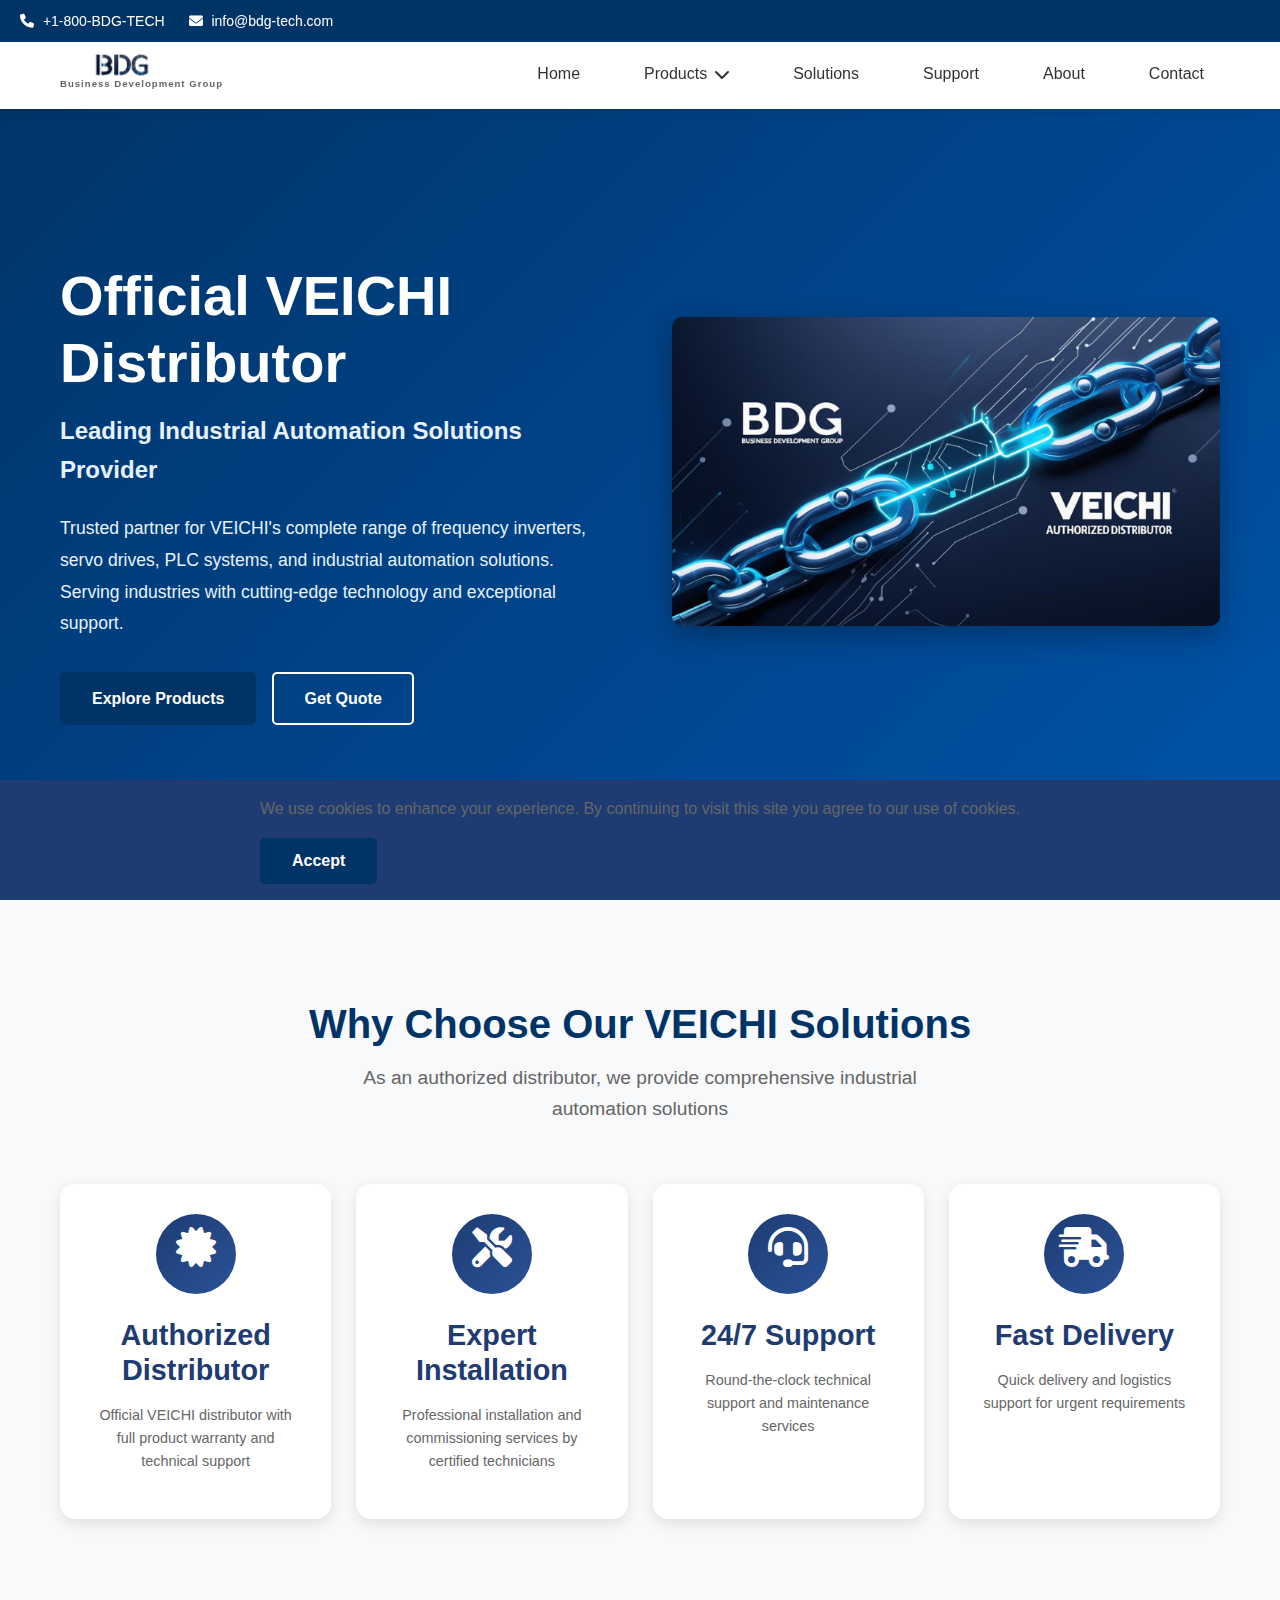
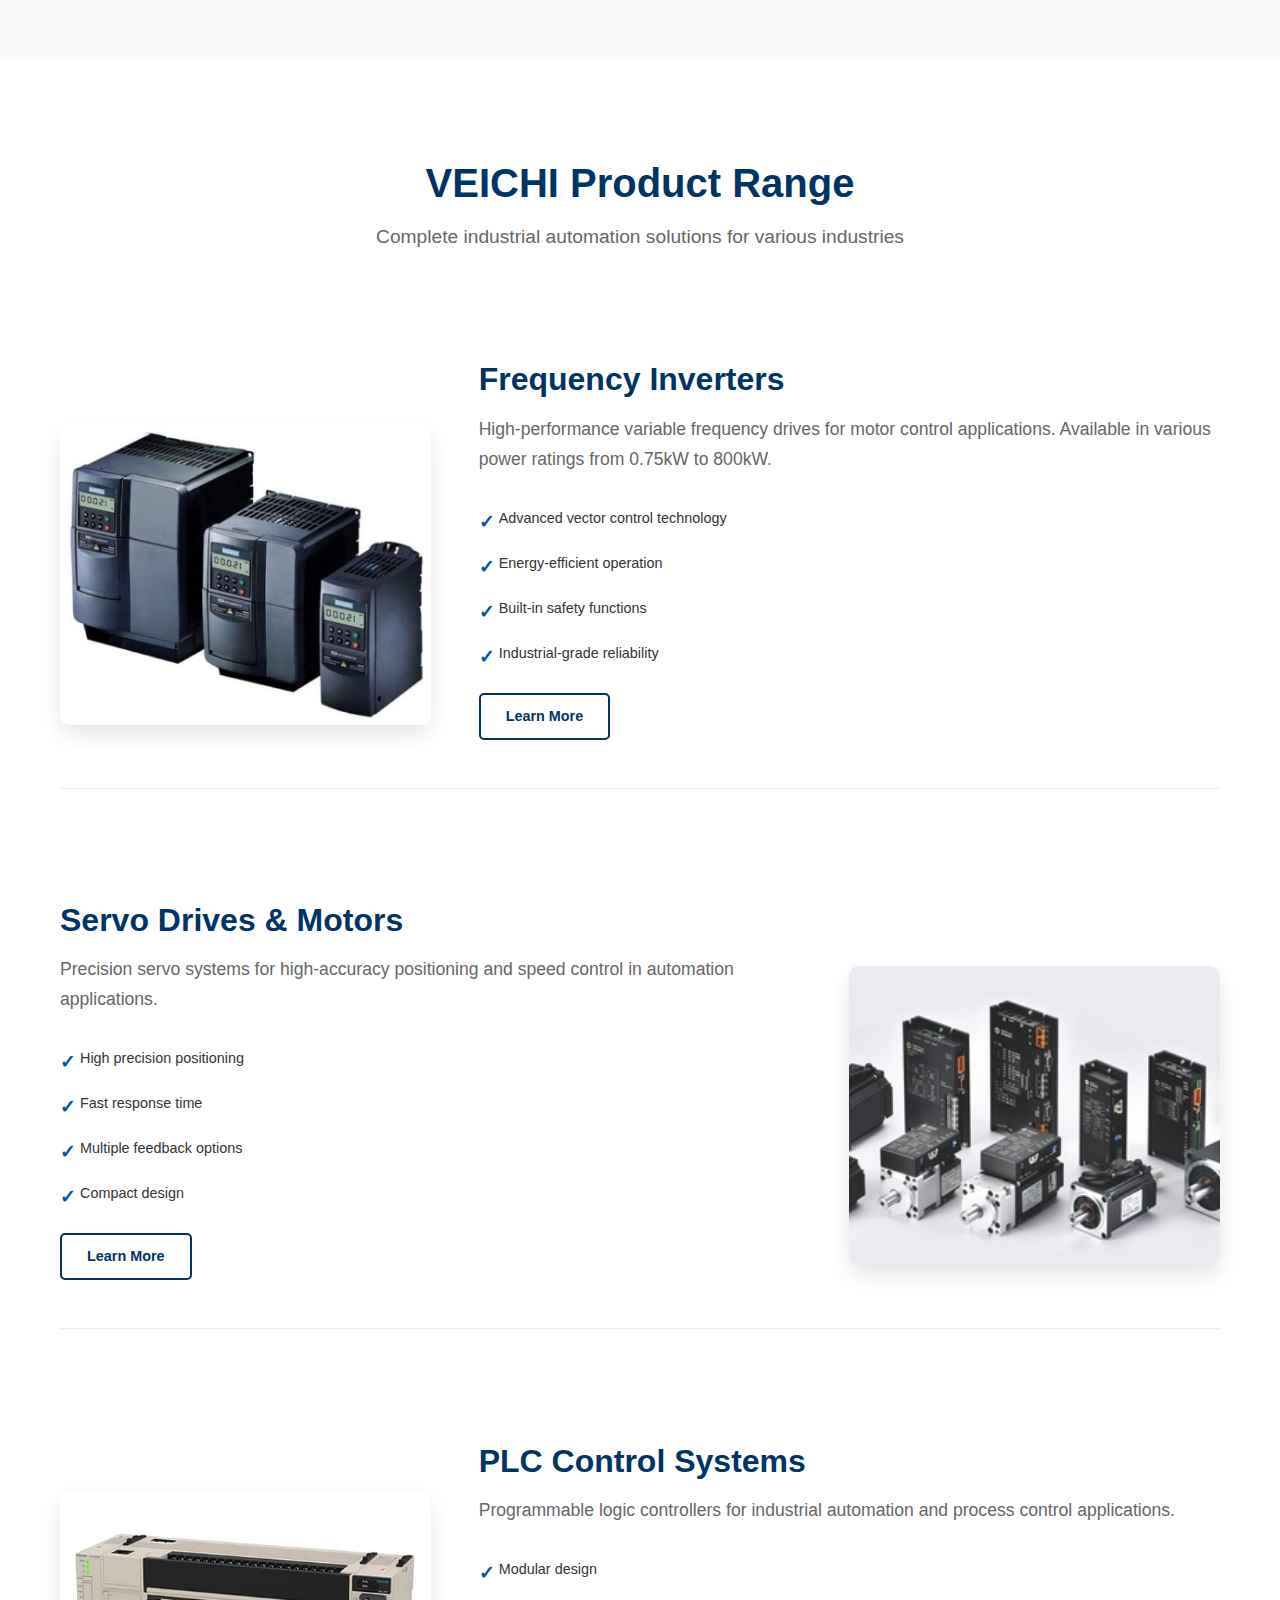
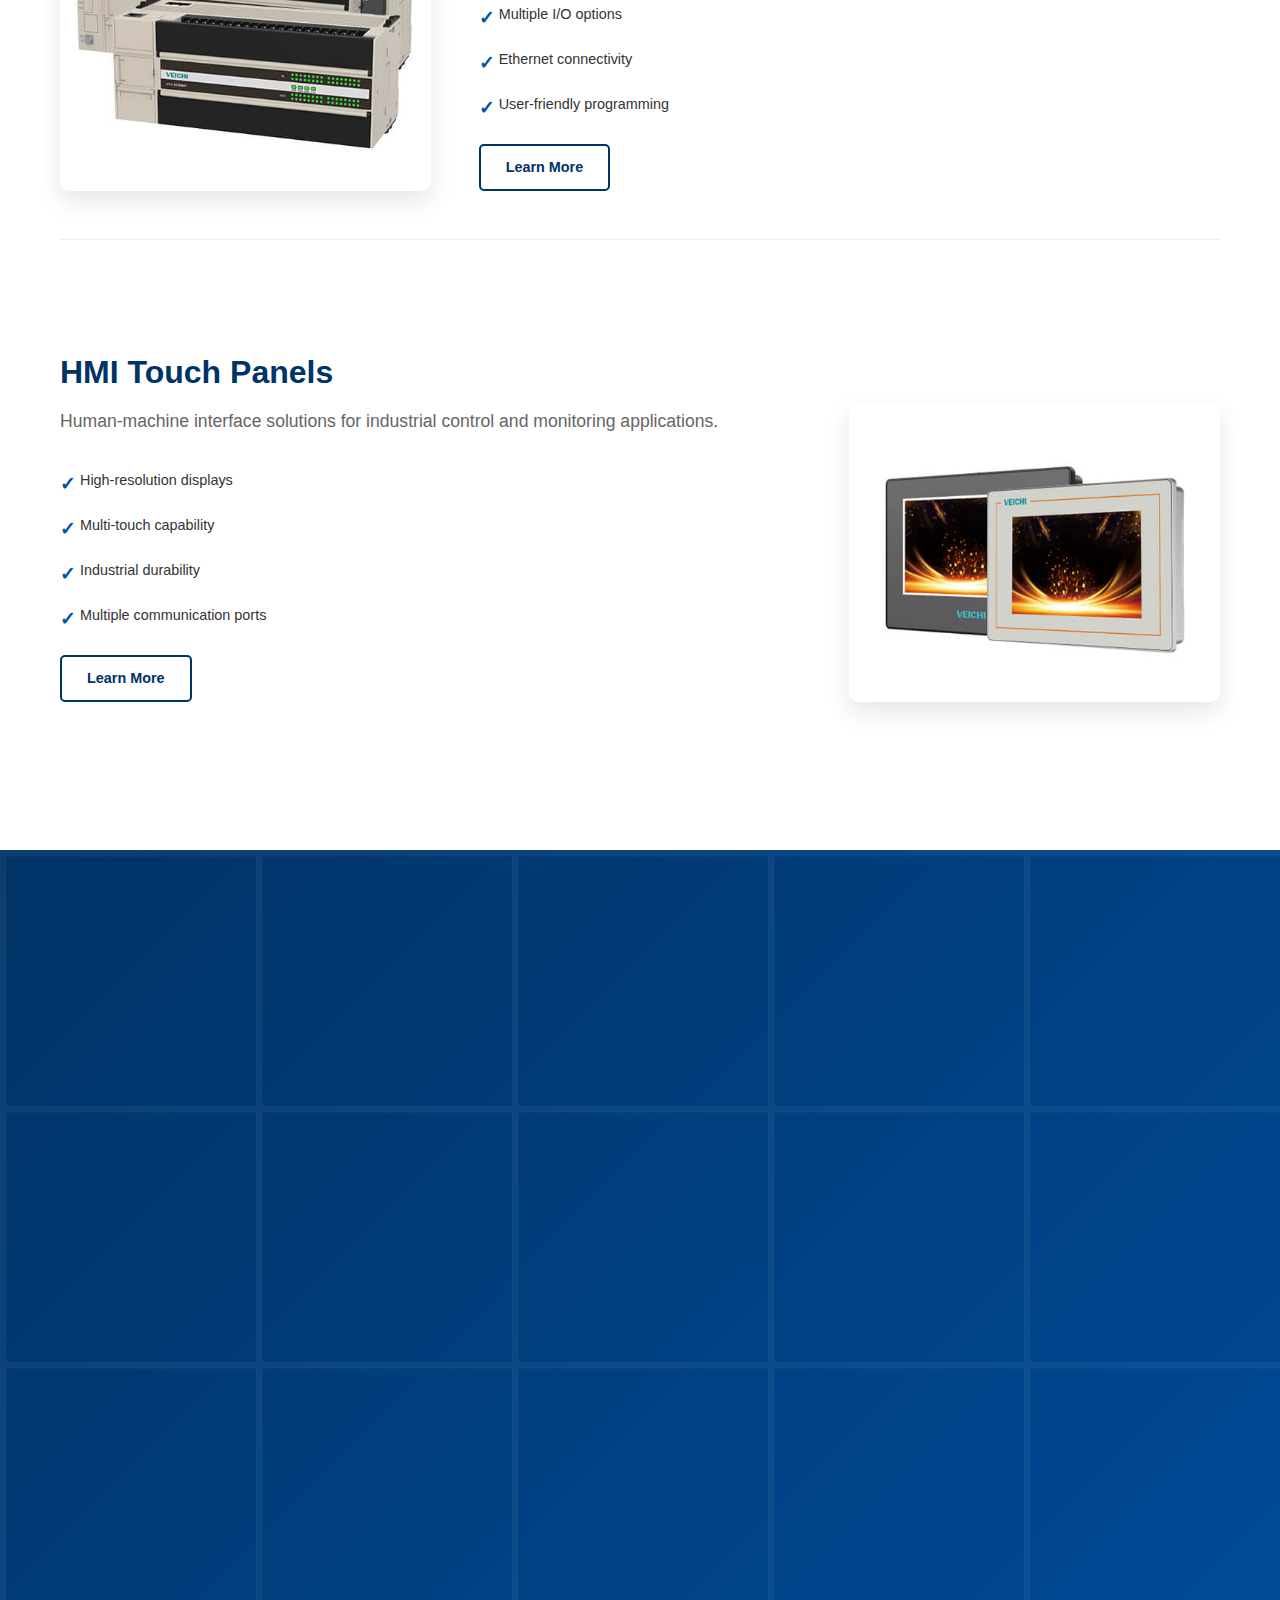
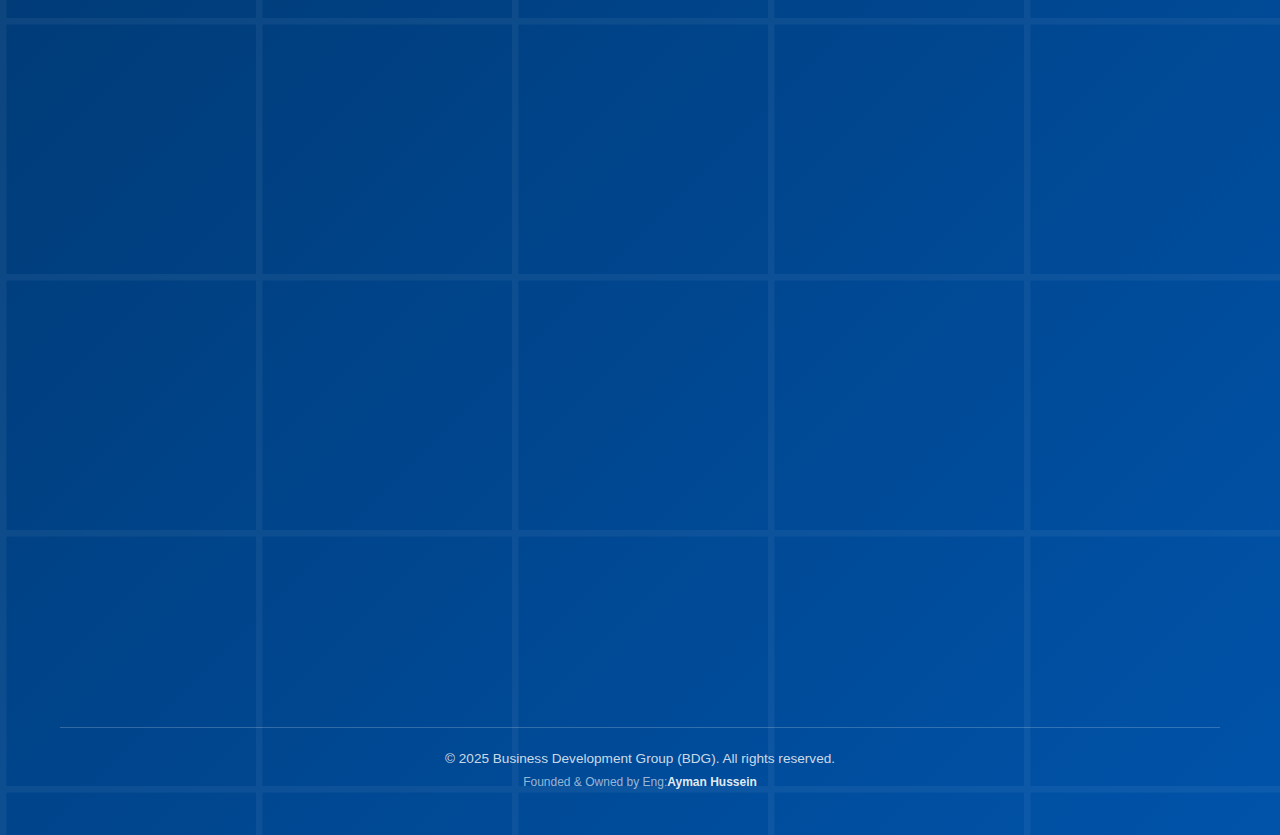
<file: index.html>
<!DOCTYPE html>
<html lang="en">

<head>
    <meta charset="UTF-8">
    <meta name="viewport" content="width=device-width, initial-scale=1.0">
    <title>BDG - Business Development Group | Authorized VEICHI Distributor</title>
    <meta name="description"
        content="Authorized VEICHI distributor providing industrial automation solutions, frequency inverters, servo drives, and motion control systems.">
    <link rel="stylesheet" href="CSS/all.min.css">
    <link rel="stylesheet" href="CSS/styles.css">
    <link rel="stylesheet" href="CSS/normalize.css">
    <link href="https://cdnjs.cloudflare.com/ajax/libs/font-awesome/6.0.0/css/all.min.css" rel="stylesheet">
    <link rel="icon" type="image/png" sizes="32x32" href="/Images/Logo.jpg">
</head>

<body>
    <!-- Header -->
    <header class="header">
        <div class="container">
            <div class="header-top">
                <div class="header-info">
                    <span><i class="fas fa-phone"></i> +1-800-BDG-TECH</span>
                    <span><i class="fas fa-envelope"></i> info@bdg-tech.com</span>
                </div>
            </div>
        </div>
        <nav class="navbar">
            <div class="nav-container">
                <div class="nav-logo">
                    <a href="index.html" class="nav-logo-link">
                        <img src="Images/Logo.jpg" alt="VEICHI Distributor Logo" style="display: block;">
                        <p class="logo-name" style="margin-top: 8px; text-align: left;">Business Development Group
                        </p>
                    </a>
                </div>
                <div class="nav-menu" id="nav-menu">
                    <ul class="nav-list">
                        <li class="nav-item"><a href="index.html" class="nav-link">Home</a></li>
                        <li class="nav-item dropdown">
                            <a href="HTML/products.html" class="nav-link">Products <i
                                    class="fas fa-chevron-down"></i></a>
                            <ul class="dropdown-menu">
                                <li><a href="#inverters">Frequency Inverters</a></li>
                                <li><a href="#servo">Servo Drives</a></li>
                                <li><a href="#plc">PLC Systems</a></li>
                                <li><a href="#hmi">HMI Panels</a></li>
                            </ul>
                        </li>
                        <li class="nav-item"><a href="HTML/solutions.html" class="nav-link">Solutions</a></li>
                        <li class="nav-item"><a href="HTML/support.html" class="nav-link">Support</a></li>
                        <li class="nav-item"><a href="HTML/about.html" class="nav-link">About</a></li>
                        <li class="nav-item"><a href="HTML/contact.html" class="nav-link">Contact</a></li>
                    </ul>
                </div>
                <div class="nav-toggle" id="nav-toggle">
                    <span class="bar"></span>
                    <span class="bar"></span>
                    <span class="bar"></span>
                </div>
            </div>
        </nav>
    </header>

    <!-- Hero Section -->
    <section id="home" class="hero">
        <div class="hero-container">
            <div class="hero-content">
                <h1 class="hero-title">Official VEICHI Distributor</h1>
                <p class="hero-subtitle">Leading Industrial Automation Solutions Provider</p>
                <p class="hero-description">Trusted partner for VEICHI's complete range of frequency inverters, servo
                    drives, PLC systems, and industrial automation solutions. Serving industries with cutting-edge
                    technology and exceptional support.</p>
                <div class="hero-buttons">
                    <a href="HTML/products.html" class="btn btn-primary">Explore Products</a>
                    <a href="HTML/contact.html" class="btn btn-secondary">Get Quote</a>
                </div>
            </div>
            <div class="hero-image">
                <img src="Images/hero.png" alt="VEICHI Industrial Automation">
            </div>
        </div>
    </section>

    <!-- Features Section -->
    <section class="features">
        <div class="container">
            <div class="section-header">
                <h2>Why Choose Our VEICHI Solutions</h2>
                <p>As an authorized distributor, we provide comprehensive industrial automation solutions</p>
            </div>
            <div class="features-grid">
                <div class="feature-card">
                    <div class="feature-icon">
                        <i class="fas fa-certificate"></i>
                    </div>
                    <h3>Authorized Distributor</h3>
                    <p>Official VEICHI distributor with full product warranty and technical support</p>
                </div>
                <div class="feature-card">
                    <div class="feature-icon">
                        <i class="fas fa-tools"></i>
                    </div>
                    <h3>Expert Installation</h3>
                    <p>Professional installation and commissioning services by certified technicians</p>
                </div>
                <div class="feature-card">
                    <div class="feature-icon">
                        <i class="fas fa-headset"></i>
                    </div>
                    <h3>24/7 Support</h3>
                    <p>Round-the-clock technical support and maintenance services</p>
                </div>
                <div class="feature-card">
                    <div class="feature-icon">
                        <i class="fas fa-shipping-fast"></i>
                    </div>
                    <h3>Fast Delivery</h3>
                    <p>Quick delivery and logistics support for urgent requirements</p>
                </div>
            </div>
        </div>
    </section>

    <!-- Products Section -->
    <section id="products" class="products">
        <div class="container">
            <div class="section-header">
                <h2>VEICHI Product Range</h2>
                <p>Complete industrial automation solutions for various industries</p>
            </div>
            <div class="products-grid">
                <div class="product-category" id="inverters">
                    <div class="product-image">
                        <img src="Images/inverter.jpg" alt="VEICHI Frequency Inverters">
                    </div>
                    <div class="product-content">
                        <h3>Frequency Inverters</h3>
                        <p>High-performance variable frequency drives for motor control applications. Available in
                            various power ratings from 0.75kW to 800kW.</p>
                        <ul class="product-features">
                            <li>Advanced vector control technology</li>
                            <li>Energy-efficient operation</li>
                            <li>Built-in safety functions</li>
                            <li>Industrial-grade reliability</li>
                        </ul>
                        <a href="https://www.veichi.com/application/applications-of-veichi-ac200l-series-frequency-inverters-on-wire-drawing-machine.html"
                            class="btn btn-outline">Learn More</a>
                    </div>
                </div>
                <div class="product-category" id="servo">
                    <div class="product-image">
                        <img src="Images/servo.jpeg" alt="VEICHI Servo Drives">
                    </div>
                    <div class="product-content">
                        <h3>Servo Drives & Motors</h3>
                        <p>Precision servo systems for high-accuracy positioning and speed control in automation
                            applications.</p>
                        <ul class="product-features">
                            <li>High precision positioning</li>
                            <li>Fast response time</li>
                            <li>Multiple feedback options</li>
                            <li>Compact design</li>
                        </ul>
                        <a href="https://www.veichi.com/product/servo-system/" class="btn btn-outline">Learn More</a>
                    </div>
                </div>
                <div class="product-category" id="plc">
                    <div class="product-image">
                        <img src="Images/plc.jpg" alt="VEICHI PLC Systems">
                    </div>
                    <div class="product-content">
                        <h3>PLC Control Systems</h3>
                        <p>Programmable logic controllers for industrial automation and process control applications.
                        </p>
                        <ul class="product-features">
                            <li>Modular design</li>
                            <li>Multiple I/O options</li>
                            <li>Ethernet connectivity</li>
                            <li>User-friendly programming</li>
                        </ul>
                        <a href="https://www.veichi.com/product/plc/" class="btn btn-outline">Learn More</a>
                    </div>
                </div>
                <div class="product-category" id="hmi">
                    <div class="product-image">
                        <img src="Images/hmi.jpg" alt="VEICHI HMI Panels">
                    </div>
                    <div class="product-content">
                        <h3>HMI Touch Panels</h3>
                        <p>Human-machine interface solutions for industrial control and monitoring applications.</p>
                        <ul class="product-features">
                            <li>High-resolution displays</li>
                            <li>Multi-touch capability</li>
                            <li>Industrial durability</li>
                            <li>Multiple communication ports</li>
                        </ul>
                        <a href="https://www.veichi.com/product/hmi/" class="btn btn-outline">Learn More</a>
                    </div>
                </div>
            </div>
        </div>
    </section>
    <!-- Enhanced Footer -->
    <footer class="footer">
        <div class="container">
            <div class="footer-content">
                <!-- Company Info Section -->
                <div class="footer-section company-info">
                    <div class="footer-logo">
                        <div class="logo-container">
                            <div class="logo-icon">
                                <img src="../Images/Logo.jpg" alt="">
                            </div>
                            <div class="logo-text">
                                <h3>Business Development Group</h3>
                                <p>Authorized VEICHI Distributor</p>
                            </div>
                        </div>
                    </div>
                    <p class="company-description">
                        Leading distributor of VEICHI industrial automation solutions with comprehensive
                        technical support and service across Egypt and the MENA region.
                    </p>
                    <div class="founder-info">
                        <div class="founder-avatar">
                            <i class="fas fa-user-tie"></i>
                        </div>
                        <div class="founder-details">
                            <h4>Founded by Ayman Hussein</h4>
                            <p>Visionary leader in industrial automation</p>
                        </div>
                    </div>
                    <div class="company-social">
                        <a href="#" class="social-link linkedin" aria-label="BDG LinkedIn">
                            <i class="fab fa-linkedin-in"></i>
                        </a>
                        <a href="#" class="social-link facebook" aria-label="BDG Facebook">
                            <i class="fab fa-facebook-f"></i>
                        </a>
                        <a href="#" class="social-link youtube" aria-label="BDG YouTube">
                            <i class="fab fa-youtube"></i>
                        </a>
                        <a href="https://wa.me/201055901888" class="social-link snapchat" aria-label="BDG Snapchat">
                            <i class="fab fa-snapchat"></i>
                        </a>
                    </div>
                </div>

                <!-- Quick Links Section -->
                <div class="footer-section">
                    <h3>Company</h3>
                    <ul class="footer-links">
                        <li><a href="/HTML/about.html">About BDG</a></li>
                        <li><a href="/HTML/solutions.html">Our Solutions</a></li>
                        <li><a href="/HTML/support.html">Technical Support</a></li>
                        <li><a href="/HTML/contact.html">Contact Us</a></li>
                    </ul>
                </div>

                <!-- Services Section -->
                <div class="footer-section">
                    <h3>Services</h3>
                    <ul class="footer-links">
                        <li><a href="/HTML/solutions.html">Industrial Automation</a></li>
                        <li><a href="/HTML/solutions.html">Expert Consultation</a></li>
                        <li><a href="/HTML/solutions.html">Installation & Setup</a></li>
                        <li><a href="/HTML/solutions.html">Training Programs</a></li>
                        <li><a href="/HTML/solutions.html">Maintenance Support</a></li>
                    </ul>
                </div>

                <!-- Newsletter Section -->
                <div class="footer-section newsletter-section">
                    <h3>Stay Updated</h3>
                    <p>Subscribe to receive the latest VEICHI product updates and industry insights.</p>

                    <div class="newsletter-form">
                        <!-- Embedded Google Form -->
                        <iframe
                            src="https://docs.google.com/forms/d/e/1FAIpQLSd2GVz5-tLS6WiUIf3CNTOEIlxqn8yk76JhMO-29Dp08WKn5g/viewform?embedded=true"
                            width="100%" height="420" frameborder="0" marginheight="0" marginwidth="0"
                            style="background: #fff; border-radius: 8px;">Loading…</iframe>
                    </div>

                    <div class="newsletter-benefits">
                        <div class="benefit-item">
                            <i class="fas fa-bell"></i>
                            <span>Product Updates</span>
                        </div>
                        <div class="benefit-item">
                            <i class="fas fa-chart-line"></i>
                            <span>Industry Insights</span>
                        </div>
                        <div class="benefit-item">
                            <i class="fas fa-calendar"></i>
                            <span>Event Notifications</span>
                        </div>
                    </div>
                </div>
            </div>

            <!-- Web Developer Section -->
            <div class="developer-section">
                <div class="developer-content">
                    <div class="developer-info">
                        <div class="developer-avatar">
                            <i class="fas fa-code"></i>
                        </div>
                        <div class="developer-details">
                            <h4>Website Development</h4>
                            <p>Developed with love by <strong>Mohamed Negm</strong></p>
                        </div>
                    </div>

                    <div class="developer-social">
                        <a href="https://www.linkedin.com/in/mohamed-negm-018317355/" class="dev-social-link linkedin"
                            target="_blank" aria-label="Developer LinkedIn">
                            <i class="fab fa-linkedin-in"></i>
                            <span>LinkedIn</span>
                        </a>
                        <a href="https://www.facebook.com/mohamed.fawzynajm" class="dev-social-link facebook"
                            target="_blank" aria-label="Developer Facebook">
                            <i class="fab fa-facebook-f"></i>
                            <span>Facebook</span>
                        </a>
                        <a href="https://github.com/Mohamedfawzynegm" class="dev-social-link github" target="_blank"
                            aria-label="Developer GitHub">
                            <i class="fab fa-github"></i>
                            <span>GitHub</span>
                        </a>
                    </div>

                    <div class="developer-contact">
                        <a class="dev-contact-btn" href="mailto:negm161208@gmail.com">
                            <i class="fas fa-envelope"></i>
                            Contact Developer
                        </a>
                    </div>
                </div>
            </div>

            <!-- Footer Bottom -->
            <div class="footer-bottom">
                <div class="footer-bottom-content">
                    <div class="copyright">
                        <p>&copy; 2025 Business Development Group (BDG). All rights reserved.</p>
                        <p class="founder-credit">Founded & Owned by Eng:<strong>Ayman Hussein</strong></p>
                    </div>
                </div>
            </div>
        </div>
    </footer>



    <script src="script.js"></script>
    <script src="/JS/go-up.js"></script>
    <script src="/JS/footer.js"></script>
</body>

</html>
</file>
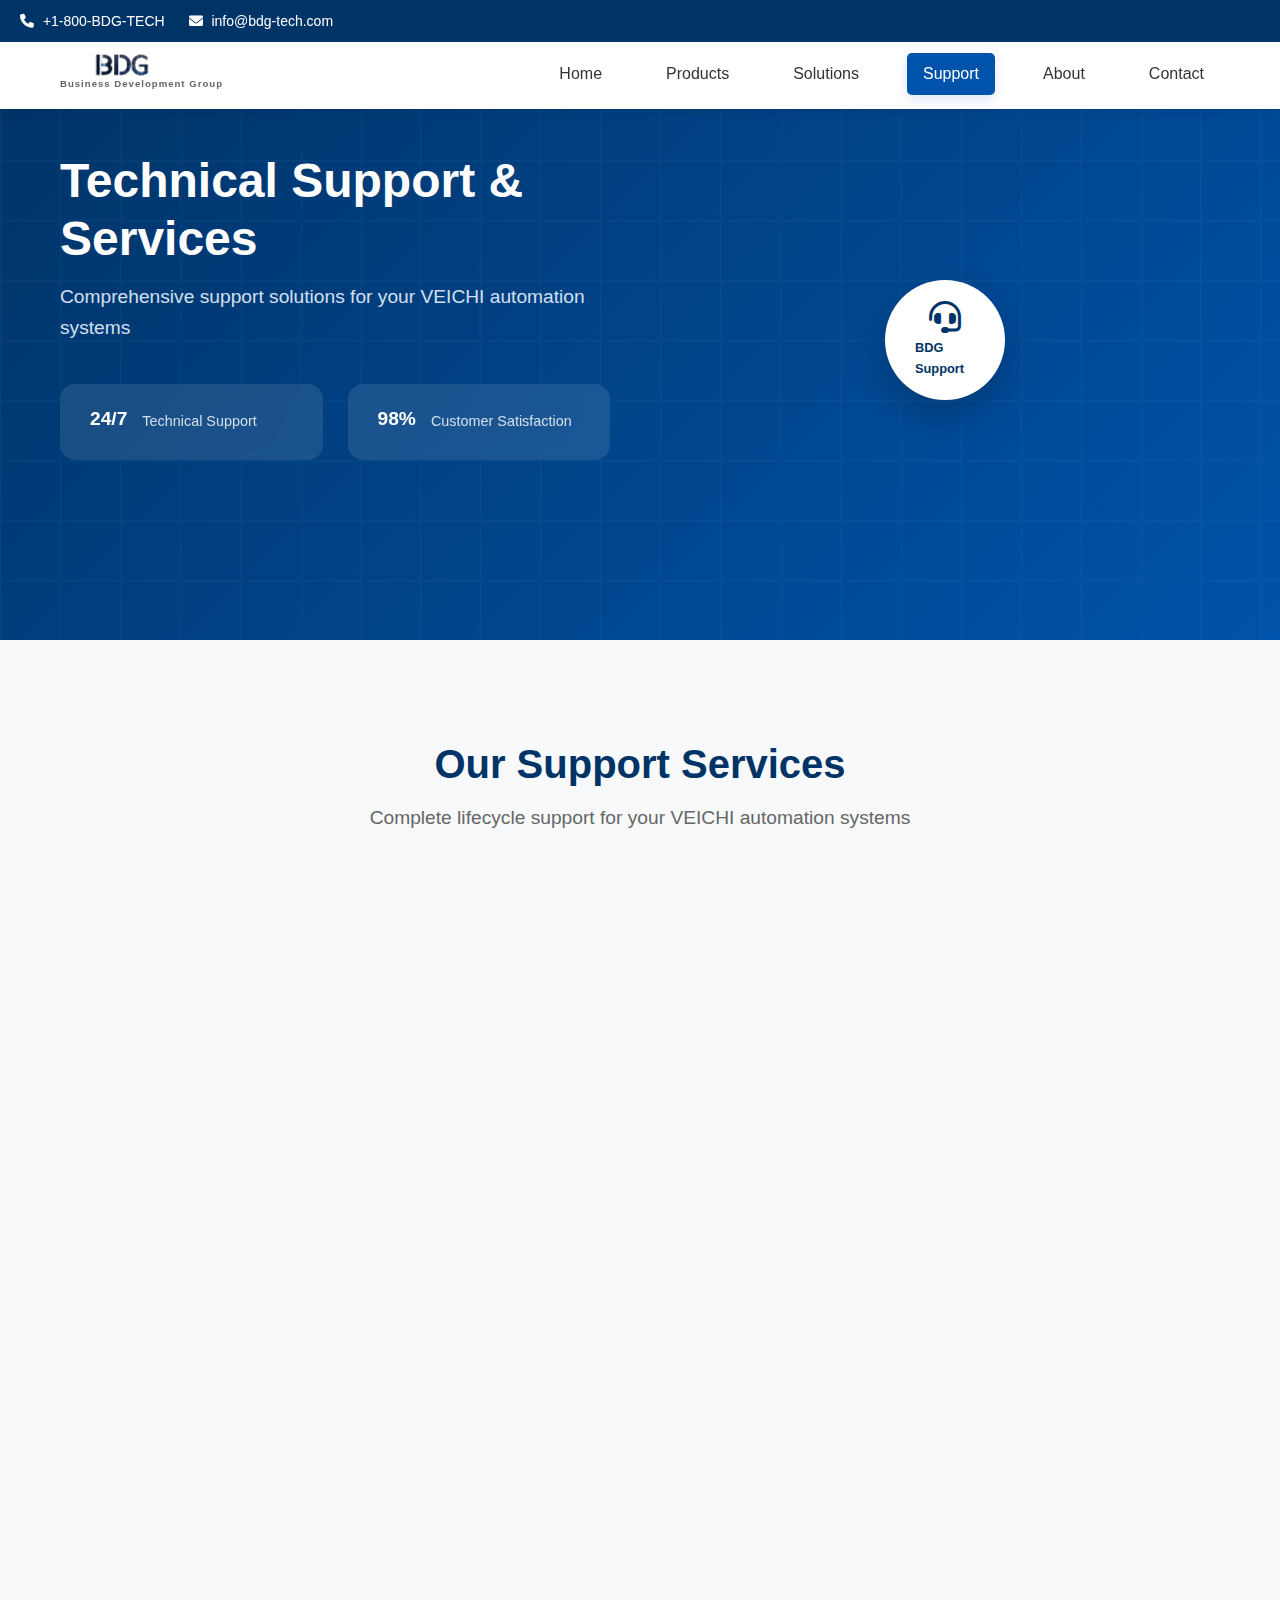
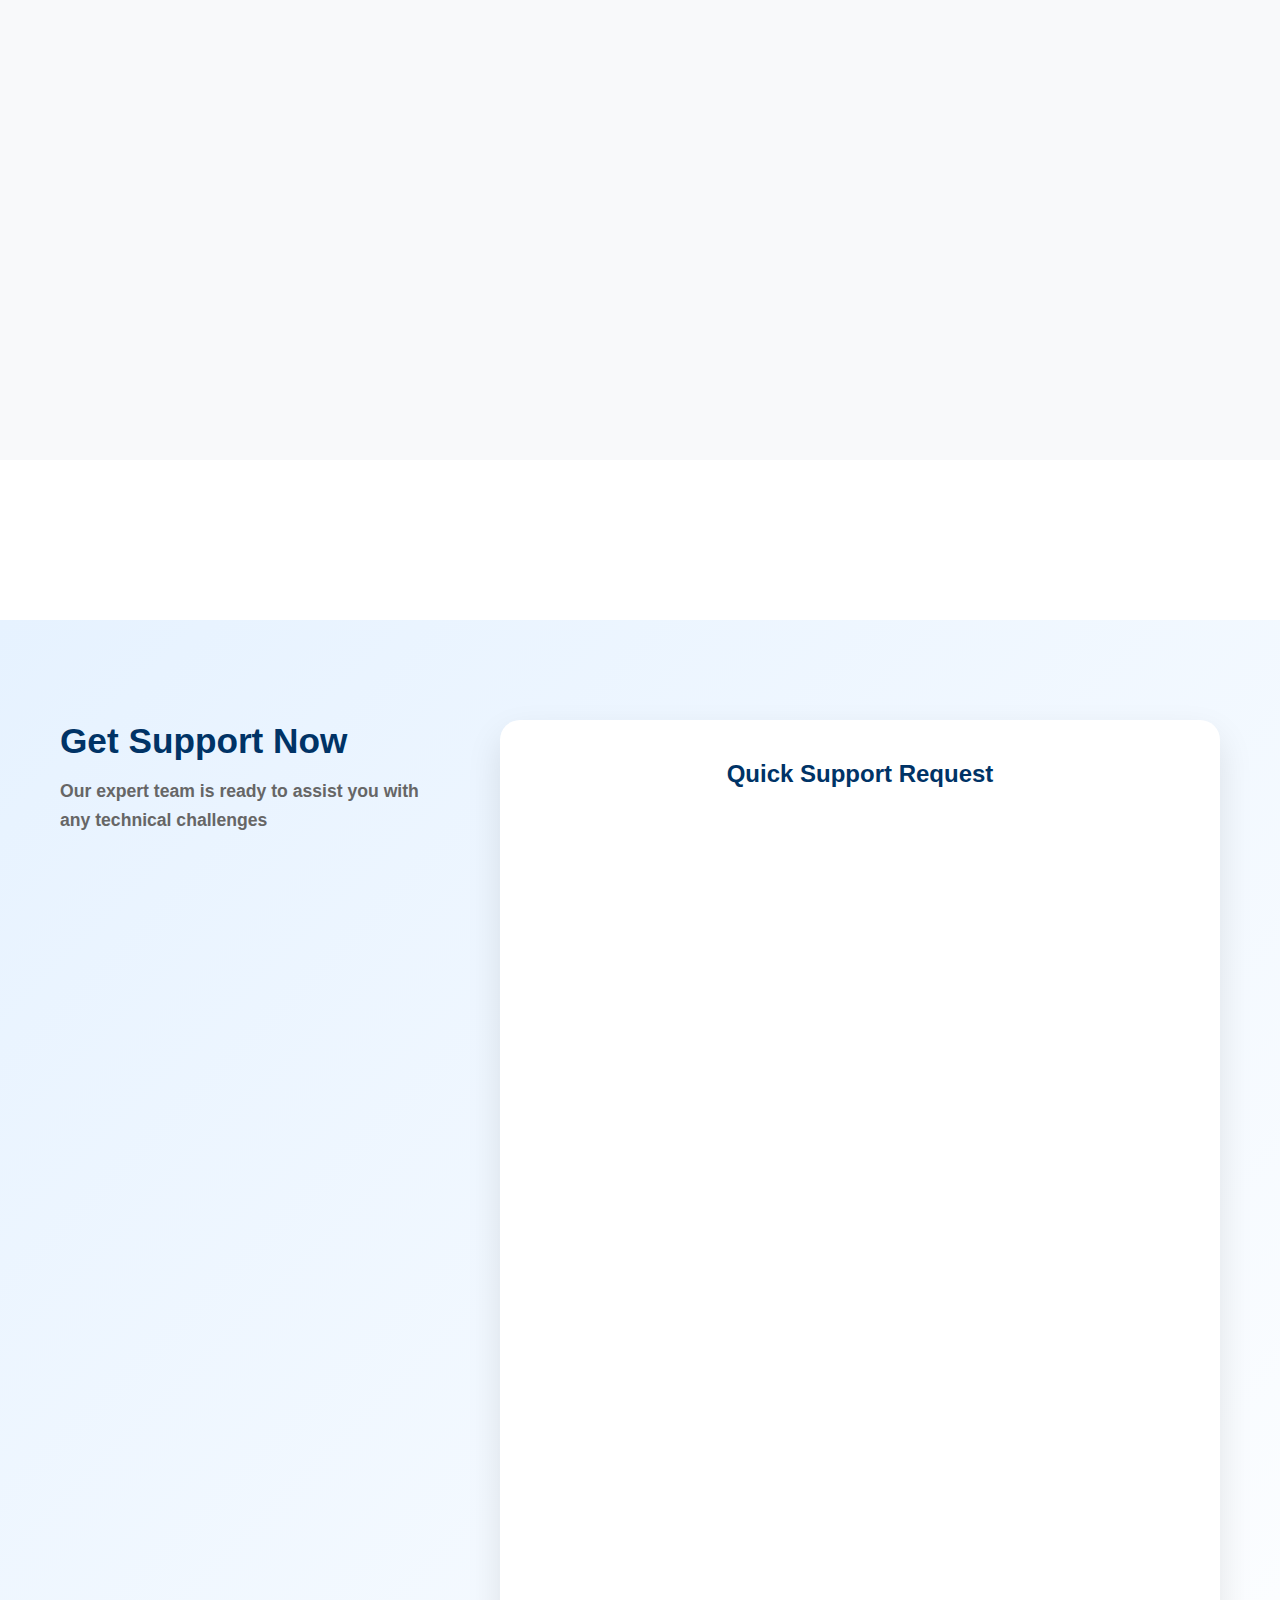
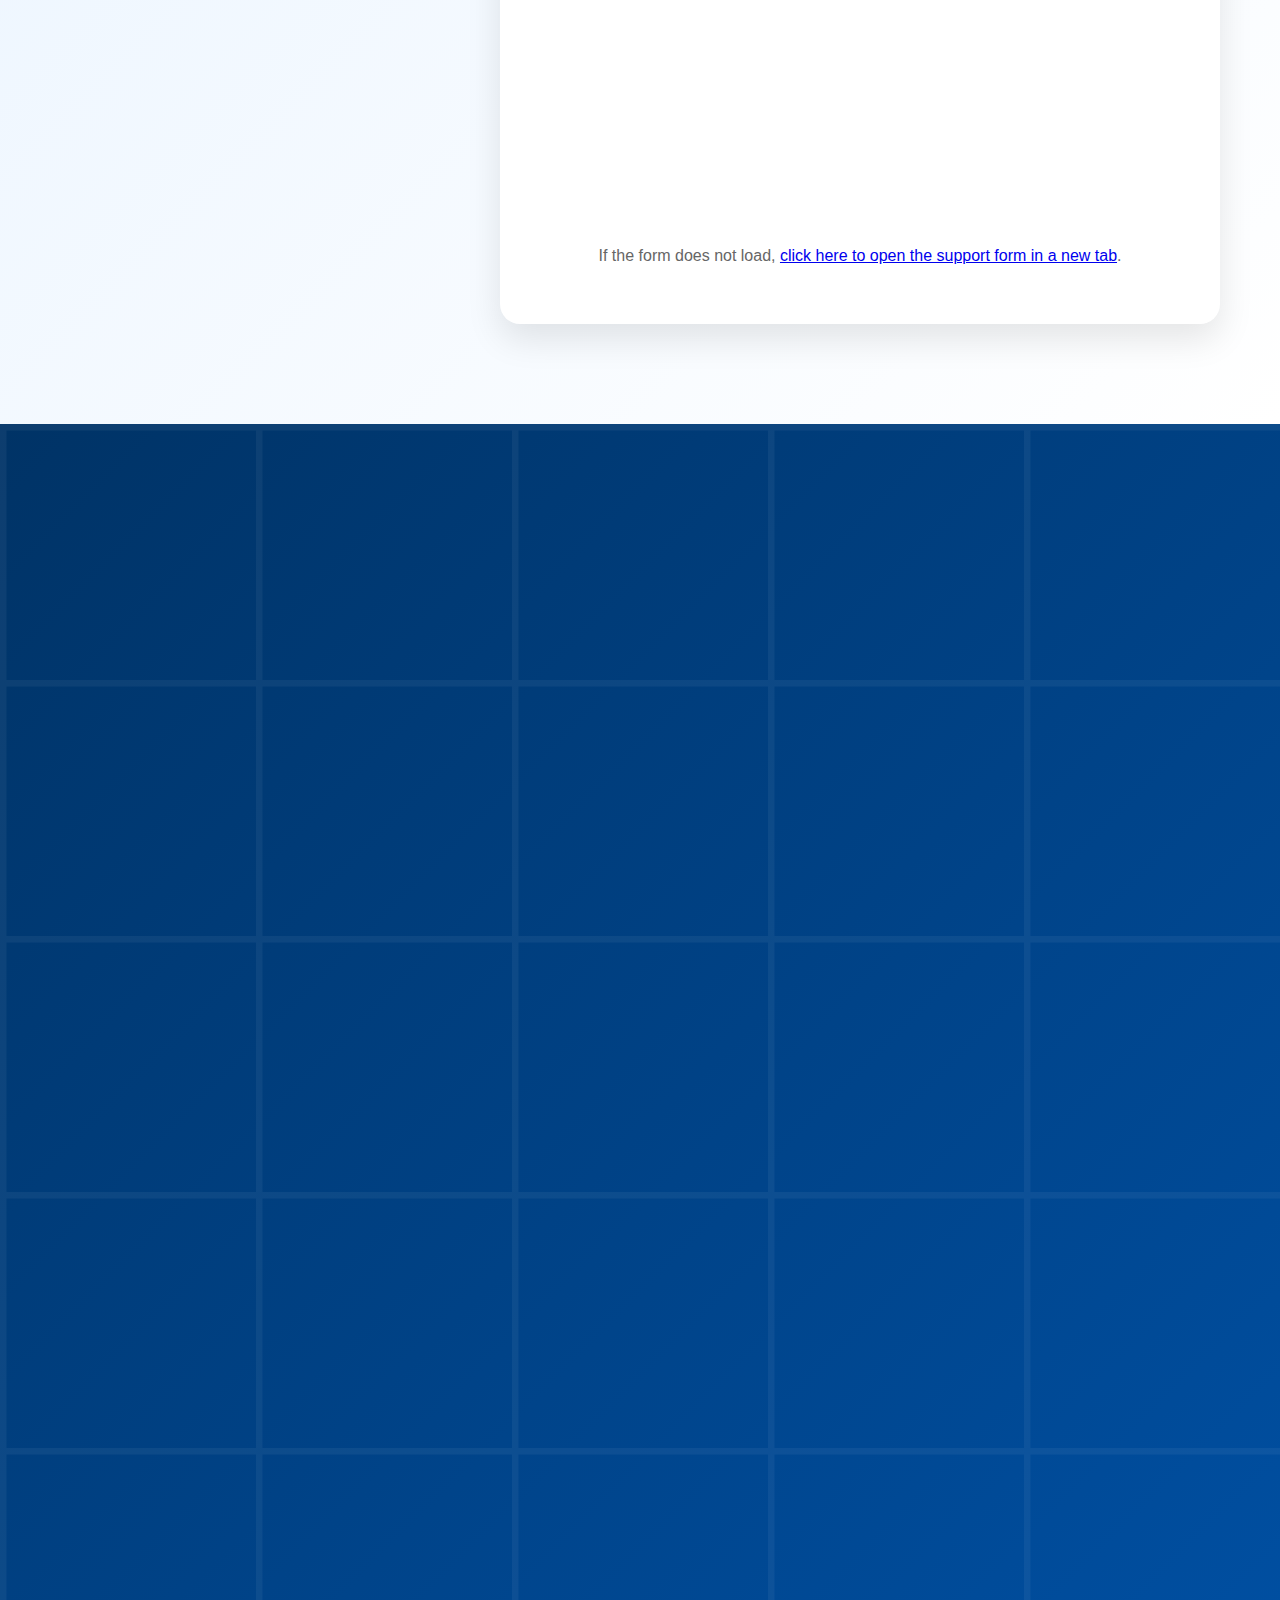
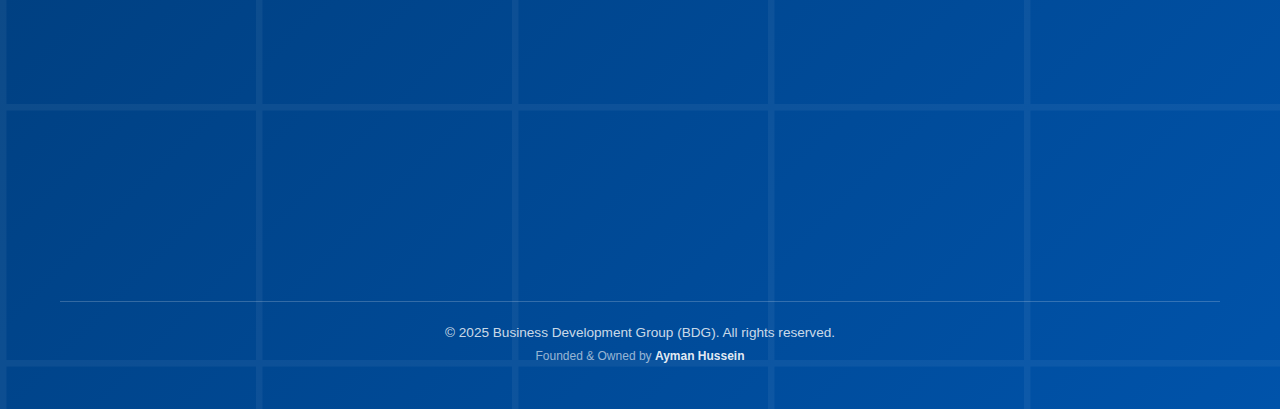
<file: HTML/support.html>
<!DOCTYPE html>
<html lang="en">

<head>
    <meta charset="UTF-8">
    <meta name="viewport" content="width=device-width, initial-scale=1.0">
    <title>Technical Support & Services - BDG</title>
    <link rel="stylesheet" href="../CSS/all.min.css">
    <link rel="stylesheet" href="../CSS/styles.css">
    <link rel="stylesheet" href="../CSS/normalize.css">
    <link href="https://cdnjs.cloudflare.com/ajax/libs/font-awesome/6.0.0/css/all.min.css" rel="stylesheet">
    <link rel="icon" type="../image/png" sizes="32x32" href="../Images/Logo.jpg">
</head>

<body>
    <!-- Header -->
    <header class="header">
        <div class="container">
            <div class="header-top">
                <div class="header-info">
                    <span><i class="fas fa-phone"></i> +1-800-BDG-TECH</span>
                    <span><i class="fas fa-envelope"></i> info@bdg-tech.com</span>
                </div>
            </div>
        </div>
        <nav class="navbar">
            <div class="nav-container">
                <div class="nav-logo">
                    <a href="/" class="nav-logo-link">
                        <img src="../Images/Logo.jpg" alt="VEICHI Distributor Logo" style="display: block;">
                        <p class="logo-name" style="margin-top: 8px; text-align: left;">Business Development Group
                        </p>
                    </a>
                </div>
                <div class="nav-menu" id="nav-menu">
                    <ul class="nav-list">
                        <li class="nav-item"><a href="index.html" class="nav-link">Home</a></li>
                        <li class="nav-item dropdown">
                            <a href="../HTML/products.html" class="nav-link">Products</a>

                        </li>
                        <li class="nav-item"><a href="../HTML/solutions.html" class="nav-link">Solutions</a></li>
                        <li class="nav-item"><a href="../HTML/support.html" class="nav-link active">Support</a></li>
                        <li class="nav-item"><a href="../HTML/about.html" class="nav-link">About</a></li>
                        <li class="nav-item"><a href="../HTML/contact.html" class="nav-link">Contact</a></li>
                    </ul>
                </div>
                <div class="nav-toggle" id="nav-toggle">
                    <span class="bar"></span>
                    <span class="bar"></span>
                    <span class="bar"></span>
                </div>
            </div>
        </nav>
    </header>

    <!-- Support Overview Section -->
    <section class="support-overview">
        <div class="container">
            <div class="overview-header">
                <div class="header-content">
                    <h1>Technical Support & Services</h1>
                    <p>Comprehensive support solutions for your VEICHI automation systems</p>
                    <div class="support-stats">
                        <div class="stat-item">
                            <div class="stat-number">24/7</div>
                            <div class="stat-label">Technical Support</div>
                        </div>
                        <div class="stat-item">
                            <div class="stat-number">98%</div>
                            <div class="stat-label">Customer Satisfaction</div>
                        </div>
                        <div class="stat-item">
                            <div class="stat-number">2Hr</div>
                            <div class="stat-label">Response Time</div>
                        </div>
                        <div class="stat-item">
                            <div class="stat-number">15+</div>
                            <div class="stat-label">Years Experience</div>
                        </div>
                    </div>
                </div>
                <div class="header-visual">
                    <div class="support-illustration">
                        <div class="support-center">
                            <i class="fas fa-headset"></i>
                            <span>BDG Support</span>
                        </div>
                        <div class="support-service" data-service="installation">
                            <i class="fas fa-tools"></i>
                            <span>Installation</span>
                        </div>
                        <div class="support-service" data-service="training">
                            <i class="fas fa-graduation-cap"></i>
                            <span>Training</span>
                        </div>
                        <div class="support-service" data-service="maintenance">
                            <i class="fas fa-wrench"></i>
                            <span>Maintenance</span>
                        </div>
                        <div class="support-service" data-service="monitoring">
                            <i class="fas fa-chart-line"></i>
                            <span>Monitoring</span>
                        </div>
                    </div>
                </div>
            </div>
        </div>
    </section>

    <!-- Service Categories -->
    <section class="service-categories">
        <div class="container">
            <div class="section-header">
                <h2>Our Support Services</h2>
                <p>Complete lifecycle support for your VEICHI automation systems</p>
            </div>

            <div class="services-grid">
                <div class="service-card" data-category="technical-support">
                    <div class="service-icon">
                        <i class="fas fa-phone-alt"></i>
                    </div>
                    <h3>24/7 Technical Support</h3>
                    <p>Round-the-clock technical assistance from certified VEICHI specialists</p>
                    <ul class="service-features">
                        <li>Phone and email support</li>
                        <li>Remote diagnostics</li>
                        <li>Emergency response</li>
                        <li>Multilingual support</li>
                    </ul>
                    <button class="service-btn" onclick="showServiceDetails('technical-support')">
                        Learn More <i class="fas fa-arrow-right"></i>
                    </button>
                </div>

                <div class="service-card" data-category="installation">
                    <div class="service-icon">
                        <i class="fas fa-cogs"></i>
                    </div>
                    <h3>Installation & Commissioning</h3>
                    <p>Professional installation and system commissioning by certified engineers</p>
                    <ul class="service-features">
                        <li>Site assessment</li>
                        <li>System installation</li>
                        <li>Performance testing</li>
                        <li>Documentation</li>
                    </ul>
                    <button class="service-btn" onclick="showServiceDetails('installation')">
                        Learn More <i class="fas fa-arrow-right"></i>
                    </button>
                </div>

                <div class="service-card" data-category="training">
                    <div class="service-icon">
                        <i class="fas fa-chalkboard-teacher"></i>
                    </div>
                    <h3>Training & Education</h3>
                    <p>Comprehensive training programs for operators and maintenance personnel</p>
                    <ul class="service-features">
                        <li>On-site training</li>
                        <li>Online courses</li>
                        <li>Certification programs</li>
                        <li>Custom curricula</li>
                    </ul>
                    <button class="service-btn" onclick="showServiceDetails('training')">
                        Learn More <i class="fas fa-arrow-right"></i>
                    </button>
                </div>

                <div class="service-card" data-category="maintenance">
                    <div class="service-icon">
                        <i class="fas fa-tools"></i>
                    </div>
                    <h3>Maintenance & Repair</h3>
                    <p>Preventive maintenance and repair services to maximize system uptime</p>
                    <ul class="service-features">
                        <li>Preventive maintenance</li>
                        <li>Emergency repairs</li>
                        <li>Component replacement</li>
                        <li>System upgrades</li>
                    </ul>
                    <button class="service-btn" onclick="showServiceDetails('maintenance')">
                        Learn More <i class="fas fa-arrow-right"></i>
                    </button>
                </div>

                <div class="service-card" data-category="monitoring">
                    <div class="service-icon">
                        <i class="fas fa-desktop"></i>
                    </div>
                    <h3>Remote Monitoring</h3>
                    <p>Advanced remote monitoring and predictive maintenance solutions</p>
                    <ul class="service-features">
                        <li>Real-time monitoring</li>
                        <li>Predictive analytics</li>
                        <li>Alert notifications</li>
                        <li>Performance reports</li>
                    </ul>
                    <button class="service-btn" onclick="showServiceDetails('monitoring')">
                        Learn More <i class="fas fa-arrow-right"></i>
                    </button>
                </div>

                <div class="service-card" data-category="spare-parts">
                    <div class="service-icon">
                        <i class="fas fa-boxes"></i>
                    </div>
                    <h3>Spare Parts & Warranty</h3>
                    <p>Genuine VEICHI spare parts and comprehensive warranty coverage</p>
                    <ul class="service-features">
                        <li>Genuine parts only</li>
                        <li>Fast delivery</li>
                        <li>Warranty coverage</li>
                        <li>Inventory management</li>
                    </ul>
                    <button class="service-btn" onclick="showServiceDetails('spare-parts')">
                        Learn More <i class="fas fa-arrow-right"></i>
                    </button>
                </div>
            </div>
        </div>
    </section>

    <!-- Service Details -->
    <section class="service-details-section" id="service-details">
        <div class="container">
            <!-- Technical Support Details -->
            <div class="service-details" id="technical-support-details" style="display: none;">
                <div class="details-header">
                    <div class="details-icon">
                        <i class="fas fa-phone-alt"></i>
                    </div>
                    <div class="details-title">
                        <h2>24/7 Technical Support</h2>
                        <p>Expert technical assistance whenever you need it</p>
                    </div>
                </div>

                <div class="details-content">
                    <div class="support-channels">
                        <h3>Support Channels</h3>
                        <div class="channels-grid">
                            <div class="channel-item">
                                <i class="fas fa-phone"></i>
                                <h4>Phone Support</h4>
                                <p>Direct line to certified technicians</p>
                                <span class="contact-info">+1-800-BDG-TECH</span>
                            </div>
                            <div class="channel-item">
                                <i class="fas fa-envelope"></i>
                                <h4>Email Support</h4>
                                <p>Detailed technical assistance</p>
                                <span class="contact-info">support@bdg-tech.com</span>
                            </div>
                            <div class="channel-item">
                                <i class="fas fa-comments"></i>
                                <h4>Live Chat</h4>
                                <p>Instant messaging support</p>
                                <span class="contact-info">Available 24/7</span>
                            </div>
                            <div class="channel-item">
                                <i class="fas fa-desktop"></i>
                                <h4>Remote Access</h4>
                                <p>Direct system diagnostics</p>
                                <span class="contact-info">Secure connection</span>
                            </div>
                        </div>
                    </div>

                    <div class="support-process">
                        <h3>Support Process</h3>
                        <div class="process-steps">
                            <div class="step-item">
                                <div class="step-number">1</div>
                                <div class="step-content">
                                    <h4>Issue Reporting</h4>
                                    <p>Contact us through your preferred channel</p>
                                </div>
                            </div>
                            <div class="step-item">
                                <div class="step-number">2</div>
                                <div class="step-content">
                                    <h4>Initial Assessment</h4>
                                    <p>Our experts analyze the issue and provide initial guidance</p>
                                </div>
                            </div>
                            <div class="step-item">
                                <div class="step-number">3</div>
                                <div class="step-content">
                                    <h4>Resolution</h4>
                                    <p>Step-by-step solution with follow-up confirmation</p>
                                </div>
                            </div>
                        </div>
                    </div>
                </div>

                <div class="service-cta">
                    <button class="contact-btn" onclick="requestSupport('Technical Support')">
                        <i class="fas fa-headset"></i>
                        Contact Support
                    </button>
                </div>
            </div>

            <!-- Installation Details -->
            <div class="service-details" id="installation-details" style="display: none;">
                <div class="details-header">
                    <div class="details-icon">
                        <i class="fas fa-cogs"></i>
                    </div>
                    <div class="details-title">
                        <h2>Installation & Commissioning</h2>
                        <p>Professional system deployment and optimization</p>
                    </div>
                </div>

                <div class="details-content">
                    <div class="installation-phases">
                        <h3>Installation Process</h3>
                        <div class="phases-timeline">
                            <div class="phase-item">
                                <div class="phase-icon">
                                    <i class="fas fa-search"></i>
                                </div>
                                <div class="phase-content">
                                    <h4>Site Survey</h4>
                                    <p>Comprehensive site assessment and planning</p>
                                    <ul>
                                        <li>Environmental conditions</li>
                                        <li>Power requirements</li>
                                        <li>Space constraints</li>
                                        <li>Safety considerations</li>
                                    </ul>
                                </div>
                            </div>
                            <div class="phase-item">
                                <div class="phase-icon">
                                    <i class="fas fa-hammer"></i>
                                </div>
                                <div class="phase-content">
                                    <h4>Installation</h4>
                                    <p>Professional equipment installation and wiring</p>
                                    <ul>
                                        <li>Mechanical installation</li>
                                        <li>Electrical connections</li>
                                        <li>Network configuration</li>
                                        <li>Safety systems</li>
                                    </ul>
                                </div>
                            </div>
                            <div class="phase-item">
                                <div class="phase-icon">
                                    <i class="fas fa-check-circle"></i>
                                </div>
                                <div class="phase-content">
                                    <h4>Commissioning</h4>
                                    <p>System testing and performance optimization</p>
                                    <ul>
                                        <li>Functional testing</li>
                                        <li>Performance validation</li>
                                        <li>Parameter optimization</li>
                                        <li>Documentation handover</li>
                                    </ul>
                                </div>
                            </div>
                        </div>
                    </div>
                </div>

                <div class="service-cta">
                    <button class="contact-btn" onclick="requestSupport('Installation & Commissioning')">
                        <i class="fas fa-calendar-alt"></i>
                        Schedule Installation
                    </button>
                </div>
            </div>

            <!-- Training Details -->
            <div class="service-details" id="training-details" style="display: none;">
                <div class="details-header">
                    <div class="details-icon">
                        <i class="fas fa-chalkboard-teacher"></i>
                    </div>
                    <div class="details-title">
                        <h2>Training & Education</h2>
                        <p>Comprehensive training programs for optimal system operation</p>
                    </div>
                </div>

                <div class="details-content">
                    <div class="training-programs">
                        <h3>Training Programs</h3>
                        <div class="programs-grid">
                            <div class="program-card">
                                <i class="fas fa-user-cog"></i>
                                <h4>Operator Training</h4>
                                <p>Basic operation and monitoring skills</p>
                                <div class="program-details">
                                    <span class="duration">Duration: 2 days</span>
                                    <span class="level">Level: Beginner</span>
                                </div>
                            </div>
                            <div class="program-card">
                                <i class="fas fa-tools"></i>
                                <h4>Maintenance Training</h4>
                                <p>Preventive maintenance and troubleshooting</p>
                                <div class="program-details">
                                    <span class="duration">Duration: 3 days</span>
                                    <span class="level">Level: Intermediate</span>
                                </div>
                            </div>
                            <div class="program-card">
                                <i class="fas fa-code"></i>
                                <h4>Programming Training</h4>
                                <p>Advanced programming and configuration</p>
                                <div class="program-details">
                                    <span class="duration">Duration: 5 days</span>
                                    <span class="level">Level: Advanced</span>
                                </div>
                            </div>
                            <div class="program-card">
                                <i class="fas fa-certificate"></i>
                                <h4>Certification Program</h4>
                                <p>Official VEICHI certification</p>
                                <div class="program-details">
                                    <span class="duration">Duration: 1 week</span>
                                    <span class="level">Level: Professional</span>
                                </div>
                            </div>
                        </div>
                    </div>

                    <div class="training-formats">
                        <h3>Training Formats</h3>
                        <div class="formats-list">
                            <div class="format-item">
                                <i class="fas fa-building"></i>
                                <div>
                                    <h4>On-site Training</h4>
                                    <p>Training at your facility with your equipment</p>
                                </div>
                            </div>
                            <div class="format-item">
                                <i class="fas fa-laptop"></i>
                                <div>
                                    <h4>Online Training</h4>
                                    <p>Interactive online courses and webinars</p>
                                </div>
                            </div>
                            <div class="format-item">
                                <i class="fas fa-school"></i>
                                <div>
                                    <h4>Training Center</h4>
                                    <p>Hands-on training at our facility</p>
                                </div>
                            </div>
                        </div>
                    </div>
                </div>

                <div class="service-cta">
                    <button class="contact-btn" onclick="requestSupport('Training & Education')">
                        <i class="fas fa-graduation-cap"></i>
                        Enroll in Training
                    </button>
                </div>
            </div>

            <!-- Maintenance Details -->
            <div class="service-details" id="maintenance-details" style="display: none;">
                <div class="details-header">
                    <div class="details-icon">
                        <i class="fas fa-tools"></i>
                    </div>
                    <div class="details-title">
                        <h2>Maintenance & Repair</h2>
                        <p>Comprehensive maintenance services to ensure optimal performance</p>
                    </div>
                </div>

                <div class="details-content">
                    <div class="maintenance-plans">
                        <h3>Maintenance Plans</h3>
                        <div class="plans-grid">
                            <div class="plan-card">
                                <div class="plan-header">
                                    <h4>Basic Plan</h4>
                                    <div class="plan-price">$299/month</div>
                                </div>
                                <ul class="plan-features">
                                    <li>Quarterly inspections</li>
                                    <li>Basic cleaning</li>
                                    <li>Performance reports</li>
                                    <li>Phone support</li>
                                </ul>
                            </div>
                            <div class="plan-card featured">
                                <div class="plan-header">
                                    <h4>Professional Plan</h4>
                                    <div class="plan-price">$599/month</div>
                                </div>
                                <ul class="plan-features">
                                    <li>Monthly inspections</li>
                                    <li>Preventive maintenance</li>
                                    <li>Priority support</li>
                                    <li>Spare parts included</li>
                                    <li>Performance optimization</li>
                                </ul>
                            </div>
                            <div class="plan-card">
                                <div class="plan-header">
                                    <h4>Enterprise Plan</h4>
                                    <div class="plan-price">$999/month</div>
                                </div>
                                <ul class="plan-features">
                                    <li>Weekly monitoring</li>
                                    <li>Predictive maintenance</li>
                                    <li>24/7 emergency support</li>
                                    <li>All parts included</li>
                                    <li>System upgrades</li>
                                    <li>Dedicated engineer</li>
                                </ul>
                            </div>
                        </div>
                    </div>
                </div>

                <div class="service-cta">
                    <button class="contact-btn" onclick="requestSupport('Maintenance & Repair')">
                        <i class="fas fa-wrench"></i>
                        Choose Maintenance Plan
                    </button>
                </div>
            </div>

            <!-- Monitoring Details -->
            <div class="service-details" id="monitoring-details" style="display: none;">
                <div class="details-header">
                    <div class="details-icon">
                        <i class="fas fa-desktop"></i>
                    </div>
                    <div class="details-title">
                        <h2>Remote Monitoring</h2>
                        <p>Advanced monitoring and predictive maintenance solutions</p>
                    </div>
                </div>

                <div class="details-content">
                    <div class="monitoring-features">
                        <h3>Monitoring Capabilities</h3>
                        <div class="features-grid">
                            <div class="feature-card">
                                <i class="fas fa-chart-line"></i>
                                <h4>Real-time Analytics</h4>
                                <p>Live performance monitoring and data visualization</p>
                            </div>
                            <div class="feature-card">
                                <i class="fas fa-bell"></i>
                                <h4>Smart Alerts</h4>
                                <p>Intelligent notifications for potential issues</p>
                            </div>
                            <div class="feature-card">
                                <i class="fas fa-brain"></i>
                                <h4>Predictive Analytics</h4>
                                <p>AI-powered failure prediction and prevention</p>
                            </div>
                            <div class="feature-card">
                                <i class="fas fa-mobile-alt"></i>
                                <h4>Mobile Access</h4>
                                <p>Monitor your systems from anywhere</p>
                            </div>
                        </div>
                    </div>

                    <div class="monitoring-dashboard">
                        <h3>Dashboard Features</h3>
                        <div class="dashboard-preview">
                            <div class="dashboard-item">
                                <i class="fas fa-tachometer-alt"></i>
                                <span>System Performance</span>
                            </div>
                            <div class="dashboard-item">
                                <i class="fas fa-exclamation-triangle"></i>
                                <span>Alert Management</span>
                            </div>
                            <div class="dashboard-item">
                                <i class="fas fa-chart-bar"></i>
                                <span>Historical Data</span>
                            </div>
                            <div class="dashboard-item">
                                <i class="fas fa-calendar-check"></i>
                                <span>Maintenance Schedule</span>
                            </div>
                        </div>
                    </div>
                </div>

                <div class="service-cta">
                    <button class="contact-btn" onclick="requestSupport('Remote Monitoring')">
                        <i class="fas fa-eye"></i>
                        Start Monitoring
                    </button>
                </div>
            </div>

            <!-- Spare Parts Details -->
            <div class="service-details" id="spare-parts-details" style="display: none;">
                <div class="details-header">
                    <div class="details-icon">
                        <i class="fas fa-boxes"></i>
                    </div>
                    <div class="details-title">
                        <h2>Spare Parts & Warranty</h2>
                        <p>Genuine VEICHI parts and comprehensive warranty coverage</p>
                    </div>
                </div>

                <div class="details-content">
                    <div class="parts-categories">
                        <h3>Available Parts</h3>
                        <div class="categories-grid">
                            <div class="category-item">
                                <i class="fas fa-microchip"></i>
                                <h4>Control Modules</h4>
                                <p>CPU modules, I/O cards, communication modules</p>
                            </div>
                            <div class="category-item">
                                <i class="fas fa-cog"></i>
                                <h4>Drive Components</h4>
                                <p>Power modules, control boards, cooling fans</p>
                            </div>
                            <div class="category-item">
                                <i class="fas fa-plug"></i>
                                <h4>Cables & Connectors</h4>
                                <p>Communication cables, power cables, connectors</p>
                            </div>
                            <div class="category-item">
                                <i class="fas fa-display"></i>
                                <h4>HMI Components</h4>
                                <p>Touch screens, displays, keypads</p>
                            </div>
                        </div>
                    </div>

                    <div class="warranty-info">
                        <h3>Warranty Coverage</h3>
                        <div class="warranty-grid">
                            <div class="warranty-item">
                                <div class="warranty-period">2 Years</div>
                                <div class="warranty-type">Standard Warranty</div>
                                <p>All VEICHI products</p>
                            </div>
                            <div class="warranty-item">
                                <div class="warranty-period">3 Years</div>
                                <div class="warranty-type">Extended Warranty</div>
                                <p>Available for purchase</p>
                            </div>
                            <div class="warranty-item">
                                <div class="warranty-period">24Hr</div>
                                <div class="warranty-type">Express Replacement</div>
                                <p>Critical components</p>
                            </div>
                        </div>
                    </div>
                </div>

                <div class="service-cta">
                    <button class="contact-btn" onclick="requestSupport('Spare Parts & Warranty')">
                        <i class="fas fa-shopping-cart"></i>
                        Order Parts
                    </button>
                </div>
            </div>
        </div>
    </section>

    <!-- Support Contact -->
    <section class="support-contact">
        <div class="container">
            <div class="contact-grid">
                <div class="contact-info">
                    <h2>Get Support Now</h2>
                    <p>Our expert team is ready to assist you with any technical challenges</p>

                    <div class="contact-methods">
                        <div class="contact-method">
                            <div class="method-icon">
                                <i class="fas fa-phone"></i>
                            </div>
                            <div class="method-info">
                                <h4>Emergency Hotline</h4>
                                <p>+1-800-BDG-TECH</p>
                                <span>Available 24/7</span>
                            </div>
                        </div>

                        <div class="contact-method">
                            <div class="method-icon">
                                <i class="fas fa-envelope"></i>
                            </div>
                            <div class="method-info">
                                <h4>Email Support</h4>
                                <p>support@bdg-tech.com</p>
                                <span>Response within 2 hours</span>
                            </div>
                        </div>

                        <div class="contact-method">
                            <div class="method-icon">
                                <i class="fas fa-map-marker-alt"></i>
                            </div>
                            <div class="method-info">
                                <h4>Service Centers</h4>
                                <p>Nationwide coverage</p>
                                <span>Find nearest location</span>
                            </div>
                        </div>
                    </div>
                </div>

                <div class="quick-support-form">
                    <h3>Quick Support Request</h3>
                    <!-- Google Form Embed or Link -->
                    <div class="google-form-embed">
                        <iframe
                            src="https://docs.google.com/forms/d/e/1FAIpQLSerRHEmqHQIDvcJWeJZ9HwSH1ms0xfYQJjWX6UIHcYkFWkLww/viewform?embedded=true"
                            width="640" height="1000" frameborder="0" marginheight="0" marginwidth="0">Loading…</iframe>
                        <p style="margin-top: 1em; text-align: center;">
                            If the form does not load, <a
                                href="https://docs.google.com/forms/d/e/1FAIpQLSerRHEmqHQIDvcJWeJZ9HwSH1ms0xfYQJjWX6UIHcYkFWkLww/viewform?usp=sharing&ouid=106194449731465733968"
                                target="_blank" rel="noopener">click here to open the support form in a new tab</a>.
                        </p>
                    </div>
                </div>
            </div>
        </div>
    </section>
    <!-- Enhanced Footer -->
    <footer class="footer">
        <div class="container">
            <div class="footer-content">
                <!-- Company Info Section -->
                <div class="footer-section company-info">
                    <div class="footer-logo">
                        <div class="logo-container">
                            <div class="logo-icon">
                                <img src="../Images/Logo.jpg" alt="">
                            </div>
                            <div class="logo-text">
                                <h3>Business Development Group</h3>
                                <p>Authorized VEICHI Distributor</p>
                            </div>
                        </div>
                    </div>
                    <p class="company-description">
                        Leading distributor of VEICHI industrial automation solutions with comprehensive
                        technical support and service across Egypt and the MENA region.
                    </p>
                    <div class="founder-info">
                        <div class="founder-avatar">
                            <i class="fas fa-user-tie"></i>
                        </div>
                        <div class="founder-details">
                            <h4>Founded by Ayman Hussein</h4>
                            <p>Visionary leader in industrial automation</p>
                        </div>
                    </div>
                    <div class="company-social">
                        <a href="#" class="social-link linkedin" aria-label="BDG LinkedIn">
                            <i class="fab fa-linkedin-in"></i>
                        </a>
                        <a href="#" class="social-link facebook" aria-label="BDG Facebook">
                            <i class="fab fa-facebook-f"></i>
                        </a>
                        <a href="#" class="social-link youtube" aria-label="BDG YouTube">
                            <i class="fab fa-youtube"></i>
                        </a>
                        <a href="https://wa.me/201055901888" class="social-link snapchat" aria-label="BDG Snapchat">
                            <i class="fab fa-snapchat"></i>
                        </a>
                    </div>
                </div>

                <!-- Quick Links Section -->
                <div class="footer-section">
                    <h3>Company</h3>
                    <ul class="footer-links">
                        <li><a href="../HTML/about.html">About BDG</a></li>
                        <li><a href="../HTML/solutions.html">Our Solutions</a></li>
                        <li><a href="../HTML/support.html">Technical Support</a></li>
                        <li><a href="../HTML/contact.html">Contact Us</a></li>
                    </ul>
                </div>

                <!-- Services Section -->
                <div class="footer-section">
                    <h3>Services</h3>
                    <ul class="footer-links">
                        <li><a href="../HTML/solutions.html">Industrial Automation</a></li>
                        <li><a href="../HTML/solutions.html">Expert Consultation</a></li>
                        <li><a href="../HTML/solutions.html">Installation & Setup</a></li>
                        <li><a href="../HTML/solutions.html">Training Programs</a></li>
                        <li><a href="../HTML/solutions.html">Maintenance Support</a></li>
                    </ul>
                </div>

                <!-- Newsletter Section -->
                <div class="footer-section newsletter-section">
                    <h3>Stay Updated</h3>
                    <p>Subscribe to receive the latest VEICHI product updates and industry insights.</p>

                    <div class="newsletter-form">
                        <!-- Embedded Google Form -->
                        <iframe
                            src="https://docs.google.com/forms/d/e/1FAIpQLSd2GVz5-tLS6WiUIf3CNTOEIlxqn8yk76JhMO-29Dp08WKn5g/viewform?embedded=true"
                            width="100%" height="420" frameborder="0" marginheight="0" marginwidth="0"
                            style="background: #fff; border-radius: 8px;">Loading…</iframe>
                    </div>

                    <div class="newsletter-benefits">
                        <div class="benefit-item">
                            <i class="fas fa-bell"></i>
                            <span>Product Updates</span>
                        </div>
                        <div class="benefit-item">
                            <i class="fas fa-chart-line"></i>
                            <span>Industry Insights</span>
                        </div>
                        <div class="benefit-item">
                            <i class="fas fa-calendar"></i>
                            <span>Event Notifications</span>
                        </div>
                    </div>
                </div>
            </div>

            <!-- Web Developer Section -->
            <div class="developer-section">
                <div class="developer-content">
                    <div class="developer-info">
                        <div class="developer-avatar">
                            <i class="fas fa-code"></i>
                        </div>
                        <div class="developer-details">
                            <h4>Website Development</h4>
                            <p>Developed with love by <strong>Mohamed Negm</strong></p>
                        </div>
                    </div>

                    <div class="developer-social">
                        <a href="https://www.linkedin.com/in/mohamed-negm-018317355/" class="dev-social-link linkedin"
                            target="_blank" aria-label="Developer LinkedIn">
                            <i class="fab fa-linkedin-in"></i>
                            <span>LinkedIn</span>
                        </a>
                        <a href="https://www.facebook.com/mohamed.fawzynajm" class="dev-social-link facebook"
                            target="_blank" aria-label="Developer Facebook">
                            <i class="fab fa-facebook-f"></i>
                            <span>Facebook</span>
                        </a>
                        <a href="https://github.com/Mohamedfawzynegm" class="dev-social-link github" target="_blank"
                            aria-label="Developer GitHub">
                            <i class="fab fa-github"></i>
                            <span>GitHub</span>
                        </a>
                    </div>

                    <div class="developer-contact">
                        <a class="dev-contact-btn" href="mailto:negm161208@gmail.com">
                            <i class="fas fa-envelope"></i>
                            Contact Developer
                        </a>
                    </div>
                </div>
            </div>

            <!-- Footer Bottom -->
            <div class="footer-bottom">
                <div class="footer-bottom-content">
                    <div class="copyright">
                        <p>&copy; 2025 Business Development Group (BDG). All rights reserved.</p>
                        <p class="founder-credit">Founded & Owned by <strong>Ayman Hussein</strong></p>
                    </div>
                </div>
            </div>
        </div>
    </footer>

    <script src="../JS/support.js"></script>
    <script src="../JS/go-up.js"></script>
    <script src="../JS/footer.js"></script>
</body>


</html>
</file>
<file: CSS/styles.css>
/* Color Variables */
:root {
  --primary-blue: #003366;
  --secondary-blue: #0053aa;
  --light-blue: #e6f2ff;
  --white: #ffffff;
  --gray-light: #f8f9fa;
  --gray-medium: #666666;
  --gray-dark: #333333;
  --accent-color: #ff6b35;
  --transition: all 0.3s ease;
}

/* Reset and Base Styles */
* {
  margin: 0;
  padding: 0;
  box-sizing: border-box;
}

html {
  scroll-behavior: smooth;
}

body {
  font-family: "Segoe UI", Tahoma, Geneva, Verdana, sans-serif;
  line-height: 1.6;
  color: var(--gray-dark);
  background-color: var(--white);
}

.container {
  max-width: 1200px;
  margin: 0 auto;
  padding: 0 20px;
}

/* Typography */
h1,
h2,
h3,
h4,
h5,
h6 {
  font-weight: 600;
  line-height: 1.2;
  margin-bottom: 1rem;
}

h1 {
  font-size: 3rem;
  color: var(--primary-blue);
}

h2 {
  font-size: 2.5rem;
  color: var(--primary-blue);
}

h3 {
  font-size: 1.8rem;
  color: var(--primary-blue);
}

p {
  margin-bottom: 1rem;
  color: var(--gray-medium);
}

/* Buttons */
.btn {
  display: inline-block;
  padding: 12px 30px;
  text-decoration: none;
  border-radius: 5px;
  font-weight: 600;
  text-align: center;
  transition: var(--transition);
  cursor: pointer;
  border: 2px solid transparent;
  font-size: 1rem;
}

.btn-primary {
  background-color: var(--primary-blue);
  color: var(--white);
  border-color: var(--primary-blue);
}

.btn-primary:hover {
  background-color: var(--secondary-blue);
  border-color: var(--secondary-blue);
  transform: translateY(-2px);
  box-shadow: 0 4px 12px rgba(0, 51, 102, 0.3);
}

.btn-secondary {
  background-color: transparent;
  color: var(--primary-blue);
  border-color: var(--primary-blue);
}

.btn-secondary:hover {
  background-color: var(--primary-blue);
  color: var(--white);
  transform: translateY(-2px);
  box-shadow: 0 4px 12px rgba(0, 51, 102, 0.3);
}

.btn-outline {
  background-color: transparent;
  color: var(--primary-blue);
  border-color: var(--primary-blue);
  padding: 10px 25px;
  font-size: 0.9rem;
}

.btn-outline:hover {
  background-color: var(--primary-blue);
  color: var(--white);
}

/* Header */
.header-top {
  background-color: var(--primary-blue);
  width: 100%;
  margin-left: 0;
  margin-right: 0;
  margin-bottom: 20px;
  left: 0;
  right: 0;
  position: absolute;
  color: var(--white);
  padding: 10px 20px;
  display: flex;
  justify-content: space-between;
  align-items: center;
  font-size: 14px;
}

.header-info span {
  margin-right: 20px;
}

.header-info i {
  margin-right: 5px;
}

.header {
  background-color: var(--white);
  box-shadow: 0 2px 10px rgba(0, 0, 0, 0.1);
  position: fixed;
  top: 0;
  left: 0;
  right: 0;
  z-index: 1000;
  transition: var(--transition);
}

.navbar {
  padding: 0.1rem 0;
  margin-top: 40px;
}

.nav-container {
  max-width: 1200px;
  margin: 0 auto;
  padding: 0 20px;
  display: flex;
  justify-content: space-between;
  align-items: center;
}
.nav-logo {
  display: flex;
  gap: 10px;
  flex-direction: column;
  align-items: flex-start;
}
.nav-logo-link {
  text-decoration: none;
  color: var(--primary-blue);
}
.nav-logo img {
  height: 46px;
  width: auto;
  margin-bottom: -20px;
  margin-left: 20px;
}
.logo-name {
  text-align: center;
  font-size: 0.6rem;
  color: var(--gray-medium);
  font-weight: 600;
  letter-spacing: 1px;
  margin-top: 20px;
}
.nav-menu {
  display: flex;
}

.nav-list {
  display: flex;
  list-style: none;
  align-items: center;
  gap: 2rem;
}

.nav-link {
  text-decoration: none;
  color: var(--gray-dark);
  font-weight: 500;
  transition: color 0.3s ease, background-color 0.3s ease;
  display: flex;
  align-items: center;
  gap: 0.5rem;
  padding: 0.5rem 1rem;
}

.nav-link:hover {
  color: var(--primary-blue);
  background-color: var(--light-blue);
  border-radius: 5px;
  transform: translateY(-2px);
  box-shadow: 0 4px 12px rgba(0, 51, 102, 0.3);
}

.dropdown {
  position: relative;
}

.dropdown-menu {
  position: absolute;
  top: 100%;
  left: 0;
  background-color: var(--white);
  box-shadow: 0 5px 15px rgba(0, 0, 0, 0.1);
  border-radius: 5px;
  padding: 1rem 0;
  min-width: 200px;
  opacity: 0;
  visibility: hidden;
  transform: translateY(-10px);
  transition: var(--transition);
  z-index: 1001;
}

.dropdown:hover .dropdown-menu {
  opacity: 1;
  visibility: visible;
  transform: translateY(0);
}

.dropdown-menu li {
  list-style: none;
}

.dropdown-menu a {
  display: block;
  padding: 0.5rem 1.5rem;
  color: var(--gray-dark);
  text-decoration: none;
  transition: background-color 0.3s ease;
}

.dropdown-menu a:hover {
  background-color: var(--gray-light);
  color: var(--primary-blue);
}

.nav-toggle {
  display: none;
  flex-direction: column;
  justify-content: center;
  align-items: center;
  width: 30px;
  height: 24px;
  cursor: pointer;
  gap: 6px;
  z-index: 1100;
}

@media (max-width: 768px) {
  .nav-toggle {
    display: flex;
  }
}

.bar {
  width: 28px;
  height: 3px;
  background-color: var(--gray-dark);
  border-radius: 2px;
  transition: 0.3s cubic-bezier(0.4, 0, 0.2, 1);
  display: block;
}

/* Hero Section */
.hero {
  background: linear-gradient(
    135deg,
    var(--primary-blue) 0%,
    var(--secondary-blue) 100%
  );
  color: var(--white);
  padding: 150px 0 100px;
  min-height: 100vh;
  display: flex;
  align-items: center;
}

.hero-container {
  max-width: 1200px;
  margin: 0 auto;
  padding: 0 20px;
  display: grid;
  grid-template-columns: 1fr 1fr;
  gap: 4rem;
  align-items: center;
}

.hero-title {
  font-size: 3.5rem;
  font-weight: 700;
  margin-bottom: 1rem;
  color: var(--white);
}

.hero-subtitle {
  font-size: 1.5rem;
  font-weight: 600;
  margin-bottom: 1.5rem;
  color: var(--light-blue);
}

.hero-description {
  font-size: 1.1rem;
  margin-bottom: 2rem;
  color: var(--light-blue);
  line-height: 1.8;
}

.hero-buttons {
  display: flex;
  gap: 1rem;
  flex-wrap: wrap;
}
.hero-buttons a.btn-secondary {
  color: var(--white);
  border: 2px solid var(--white);
}
.hero-buttons a.btn-secondary:hover {
  background-color: var(--white);
  color: var(--primary-blue);
  transform: translateY(-2px);
  box-shadow: 0 4px 12px rgba(0, 51, 102, 0.3);
}
.hero-image img {
  width: 100%;
  height: auto;
  border-radius: 10px;
  box-shadow: 0 10px 30px rgba(0, 0, 0, 0.3);
}

/* Features Section */
.features {
  padding: 100px 0;
  background-color: #f8f9fa;
}

.section-header {
  text-align: center;
  margin-bottom: 4rem;
}

.section-header h2 {
  margin-bottom: 1rem;
}

.section-header p {
  font-size: 1.2rem;
  color: #666;
  max-width: 600px;
  margin: 0 auto;
}

.features-grid {
  display: grid;
  grid-template-columns: repeat(auto-fit, minmax(280px, 1fr));
  gap: 2rem;
}

.feature-card {
  background: white;
  padding: 2.5rem 2rem;
  border-radius: 10px;
  text-align: center;
  box-shadow: 0 5px 15px rgba(0, 0, 0, 0.08);
  transition: transform 0.3s ease, box-shadow 0.3s ease;
}

.feature-card:hover {
  transform: translateY(-5px);
  box-shadow: 0 15px 30px rgba(0, 0, 0, 0.15);
}

.feature-icon {
  width: 80px;
  height: 80px;
  background: linear-gradient(135deg, #1e3c72, #2a5298);
  border-radius: 50%;
  display: flex;
  align-items: center;
  justify-content: center;
  margin: 0 auto 1.5rem;
  font-size: 2rem;
  color: white;
}

.feature-card h3 {
  margin-bottom: 1rem;
  color: #1e3c72;
}

.feature-card p {
  color: #666;
  line-height: 1.6;
}

/* Products Section */
.products {
  padding: 100px 0;
  background-color: white;
}

.products-grid {
  display: grid;
  gap: 4rem;
}

.product-category {
  display: grid;
  grid-template-columns: 1fr 2fr;
  gap: 3rem;
  align-items: center;
  padding: 3rem 0;
  border-bottom: 1px solid #eee;
}

.product-category:last-child {
  border-bottom: none;
}

.product-category:nth-child(even) {
  grid-template-columns: 2fr 1fr;
}

.product-category:nth-child(even) .product-image {
  order: 2;
}

.product-category:nth-child(even) .product-content {
  order: 1;
}

.product-image img {
  width: 100%;
  height: 105%;
  border-radius: 10px;
  box-shadow: 0 10px 25px rgba(0, 0, 0, 0.1);
}

.product-content h3 {
  margin-bottom: 1rem;
  font-size: 2rem;
}

.product-content p {
  margin-bottom: 1.5rem;
  font-size: 1.1rem;
  line-height: 1.7;
}

.product-features {
  list-style: none;
  margin-bottom: 2rem;
}

.product-features li {
  padding: 0.5rem 0;
  position: relative;
  padding-left: 2rem;
  color: #666;
}

.product-features li:before {
  content: "✓";
  position: absolute;
  left: 0;
  color: #1e3c72;
  font-weight: bold;
  font-size: 1.2rem;
}
.see-all {
  text-align: center;
  margin-top: 2rem;
  font-size: 1.1rem;
  color: var(--primary-blue);
  cursor: pointer;
  transition: color 0.3s ease;
  text-decoration: none;
  background: var(--light-blue);
  padding: 10px 20px;
  border-radius: 5px;
  box-shadow: 0 2px 10px rgba(0, 51, 102, 0.1);
  font-weight: bold;
  font-size: 1rem;
  text-transform: uppercase;
  letter-spacing: 1px;
  margin-top: 20px;
  width: fit-content;
  margin-left: auto;
  margin-right: auto;
  border: 2px solid var(--primary-blue);
  transition: all 0.3s ease;
  justify-content: center;
}

.see-all:hover {
  color: var(--secondary-blue);
  text-decoration: underline;
  transform: translateY(-2px);
}
.see-all a {
  color: var(--primary-blue);
  text-decoration: none;
  font-weight: bold;
}
/* Enhanced Footer Styles */
.footer {
  background: linear-gradient(
    135deg,
    var(--primary-blue) 0%,
    var(--secondary-blue) 100%
  );
  color: var(--white);
  position: relative;
  overflow: hidden;
}

.footer::before {
  content: "";
  position: absolute;
  top: 0;
  left: 0;
  right: 0;
  bottom: 0;
  background: url('data:image/svg+xml,<svg xmlns="http://www.w3.org/2000/svg" viewBox="0 0 100 100"><defs><pattern id="footerGrid" width="20" height="20" patternUnits="userSpaceOnUse"><path d="M 20 0 L 0 0 0 20" fill="none" stroke="rgba(255,255,255,0.05)" stroke-width="1"/></pattern></defs><rect width="100%" height="100%" fill="url(%23footerGrid)"/></svg>');
}

.footer .container {
  position: relative;
  z-index: 1;
}

.footer-content {
  display: grid;
  grid-template-columns: 2fr 1fr 1fr 1.5fr;
  gap: 40px;
  padding: 60px 0 30px;
}

/* Company Info Section */
.company-info {
  max-width: 350px;
}

.logo-container {
  display: flex;
  align-items: center;
  gap: 15px;
  margin-bottom: 20px;
}

.logo-icon {
  width: 50px;
  height: 50px;
  background: var(--white);
  color: var(--primary-blue);
  border-radius: 10px;
  display: flex;
  align-items: center;
  justify-content: center;
  font-weight: bold;
  font-size: 1.1rem;
  box-shadow: 0 4px 15px rgba(0, 0, 0, 0.1);
}
.logo-icon img {
  width: 100%;
  height: auto;
  border-radius: 50%;
  object-fit: cover;
}
.logo-text h3 {
  color: var(--white);
  font-size: 1.2rem;
  margin: 0 0 3px 0;
  font-weight: 600;
}

.logo-text p {
  color: rgba(255, 255, 255, 0.8);
  font-size: 0.85rem;
  margin: 0;
}

.company-description {
  color: rgba(255, 255, 255, 0.9);
  line-height: 1.6;
  margin-bottom: 25px;
  font-size: 0.9rem;
}

/* Founder Info */
.founder-info {
  display: flex;
  align-items: center;
  gap: 12px;
  background: rgba(255, 255, 255, 0.05);
  padding: 15px;
  border-radius: 10px;
  margin-bottom: 20px;
  border: 1px solid rgba(255, 255, 255, 0.1);
}

.founder-avatar {
  width: 40px;
  height: 40px;
  background: linear-gradient(135deg, #ffd700, #ffed4e);
  color: var(--primary-blue);
  border-radius: 50%;
  display: flex;
  align-items: center;
  justify-content: center;
  font-size: 1rem;
  flex-shrink: 0;
}

.founder-details h4 {
  color: var(--white);
  font-size: 0.95rem;
  margin: 0 0 3px 0;
  font-weight: 600;
}

.founder-details p {
  color: rgba(255, 255, 255, 0.7);
  font-size: 0.8rem;
  margin: 0;
}

/* Company Social Links */
.company-social {
  display: flex;
  gap: 12px;
}

.social-link {
  width: 40px;
  height: 40px;
  border-radius: 50%;
  display: flex;
  align-items: center;
  justify-content: center;
  text-decoration: none;
  transition: all 0.3s ease;
  font-size: 1rem;
}

.social-link.linkedin {
  background: #0077b5;
  color: var(--white);
}

.social-link.facebook {
  background: #1877f2;
  color: var(--white);
}

.social-link.youtube {
  background: #ff0000;
  color: var(--white);
}

.social-link.snapchat {
  background: var(--primary-blue);
  color: #fffc00;
}

.social-link:hover {
  transform: translateY(-3px) scale(1.1);
  box-shadow: 0 5px 15px rgba(0, 0, 0, 0.3);
}

/* Footer Sections */
.footer-section h3 {
  color: var(--white);
  font-size: 1.1rem;
  margin-bottom: 20px;
  font-weight: 600;
  position: relative;
}

.footer-section h3::after {
  content: "";
  position: absolute;
  bottom: -5px;
  left: 0;
  width: 25px;
  height: 2px;
  background: var(--white);
  opacity: 0.6;
}

.footer-links {
  list-style: none;
  padding: 0;
  margin: 0;
}
@media (max-width: 768px) {
  .footer-links {
    justify-items: center;
  }
}

.footer-links a {
  color: rgba(255, 255, 255, 0.8);
  text-decoration: none;
  font-size: 0.85rem;
  transition: all 0.3s ease;
  display: flex;
  align-items: center;
  gap: 6px;
}

.footer-links a:hover {
  color: var(--white);
  transform: translateX(5px);
}

.footer-links a::before {
  content: "→";
  opacity: 0;
  transition: opacity 0.3s ease;
  font-size: 0.7rem;
}

.footer-links a:hover::before {
  opacity: 1;
}

/* Newsletter Section */
.newsletter-section {
  background: rgba(255, 255, 255, 0.05);
  padding: 25px;
  border-radius: 15px;
  backdrop-filter: blur(10px);
  border: 1px solid rgba(255, 255, 255, 0.1);
}

.newsletter-section p {
  color: rgba(255, 255, 255, 0.9);
  margin-bottom: 20px;
  font-size: 0.85rem;
  line-height: 1.5;
}

.newsletter-form {
  margin-bottom: 20px;
}

.input-group {
  display: flex;
  background: var(--white);
  border-radius: 25px;
  overflow: hidden;
  box-shadow: 0 4px 15px rgba(0, 0, 0, 0.1);
}

.input-group input {
  flex: 1;
  padding: 10px 15px;
  border: none;
  outline: none;
  font-size: 0.85rem;
  background: transparent;
  color: var(--gray-dark);
}

.input-group input::placeholder {
  color: var(--gray-medium);
}

.input-group button {
  background: linear-gradient(
    135deg,
    var(--primary-blue),
    var(--secondary-blue)
  );
  color: var(--white);
  border: none;
  padding: 10px 15px;
  cursor: pointer;
  transition: all 0.3s ease;
}

.input-group button:hover {
  transform: scale(1.05);
}

/* Newsletter Benefits */
.newsletter-benefits {
  display: flex;
  flex-direction: column;
  gap: 8px;
}

.benefit-item {
  display: flex;
  align-items: center;
  gap: 8px;
  color: rgba(255, 255, 255, 0.8);
  font-size: 0.75rem;
  justify-content: center;
}

.benefit-item i {
  color: #ffd700;
  font-size: 0.8rem;
  width: 12px;
}
.benefit-item span {
  color: var(--primary-blue);
}
/* Developer Section */
.developer-section {
  background: rgba(255, 255, 255, 0.03);
  border-top: 1px solid rgba(255, 255, 255, 0.1);
  padding: 25px 0;
  margin-top: 20px;
}

.developer-content {
  display: flex;
  justify-content: space-between;
  align-items: center;
  gap: 30px;
}

.developer-info {
  display: flex;
  align-items: center;
  gap: 15px;
}

.developer-avatar {
  width: 45px;
  height: 45px;
  background: linear-gradient(135deg, #667eea 0%, #764ba2 100%);
  color: var(--white);
  border-radius: 50%;
  display: flex;
  align-items: center;
  justify-content: center;
  font-size: 1.1rem;
  flex-shrink: 0;
}

.developer-details h4 {
  color: var(--white);
  font-size: 1rem;
  margin: 0 0 3px 0;
  font-weight: 600;
}

.developer-details p {
  color: var(--white);
  font-size: 0.8rem;
  margin: 0;
}
.developer-contact a {
  color: var(--white);
  text-decoration: none;
  font-size: 0.9rem;
  font-weight: 500;
}
.developer-social {
  display: flex;
  gap: 15px;
}

.dev-social-link {
  display: flex;
  align-items: center;
  gap: 6px;
  color: rgba(255, 255, 255, 0.8);
  text-decoration: none;
  font-size: 0.8rem;
  transition: all 0.3s ease;
  padding: 6px 12px;
  border-radius: 15px;
  background: rgba(255, 255, 255, 0.05);
}

.dev-social-link.linkedin:hover {
  background: #0077b5;
  color: var(--white);
}

.dev-social-link.facebook:hover {
  background: #1877f2;
  color: var(--white);
}

.dev-social-link.github:hover {
  background: #333;
  color: var(--white);
}

.dev-social-link:hover {
  transform: translateY(-2px);
}

.dev-contact-btn {
  background: linear-gradient(135deg, #667eea 0%, #764ba2 100%);
  color: var(--white);
  border: none;
  padding: 8px 16px;
  border-radius: 20px;
  font-size: 0.8rem;
  font-weight: 500;
  cursor: pointer;
  transition: all 0.3s ease;
  display: flex;
  align-items: center;
  gap: 6px;
}

.dev-contact-btn:hover {
  transform: translateY(-2px);
  box-shadow: 0 4px 12px rgba(102, 126, 234, 0.4);
}

/* Footer Bottom */
.footer-bottom {
  border-top: 1px solid rgba(255, 255, 255, 0.1);
  padding: 20px 0;
  justify-content: center;
  text-align: center;
}

.footer-bottom-content {
  display: flex;
  flex-direction: column;
  align-items: center;
  justify-content: center;
  gap: 20px;
  text-align: center;
}

.copyright p {
  color: rgba(255, 255, 255, 0.8);
  font-size: 0.85rem;
  margin: 0 0 3px 0;
}

.founder-credit {
  font-size: 0.75rem !important;
  color: rgba(255, 255, 255, 0.6) !important;
}

.founder-credit strong {
  color: rgba(255, 255, 255, 0.9);
}

/* Responsive Design */
@media (max-width: 1024px) {
  .footer-content {
    grid-template-columns: 1fr 1fr;
    gap: 30px;
  }

  .company-info {
    grid-column: 1 / -1;
    max-width: none;
  }

  .newsletter-section {
    grid-column: 1 / -1;
  }

  .developer-content {
    flex-direction: column;
    text-align: center;
    gap: 20px;
  }

  .developer-social {
    justify-content: center;
  }
}

@media (max-width: 768px) {
  .footer-content {
    grid-template-columns: 1fr;
    gap: 30px;
    padding: 40px 0 20px;
  }

  .logo-container {
    flex-direction: column;
    text-align: center;
    gap: 10px;
  }

  .founder-info {
    justify-content: center;
    text-align: center;
  }

  .company-social {
    justify-content: center;
  }

  .footer-bottom-content {
    flex-direction: column;
    text-align: center;
    gap: 15px;
  }

  .footer-bottom-links {
    flex-wrap: wrap;
    justify-content: center;
  }

  .developer-content {
    gap: 15px;
  }

  .developer-social {
    flex-direction: column;
    gap: 10px;
  }
}

@media (max-width: 480px) {
  .footer-content {
    padding: 30px 0 15px;
  }

  .logo-icon {
    width: 40px;
    height: 40px;
    font-size: 1rem;
  }

  .input-group {
    flex-direction: column;
    border-radius: 12px;
  }

  .input-group input,
  .input-group button {
    border-radius: 0;
  }

  .input-group input {
    border-radius: 12px 12px 0 0;
  }

  .input-group button {
    border-radius: 0 0 12px 12px;
  }

  .company-social {
    gap: 8px;
  }

  .social-link {
    width: 35px;
    height: 35px;
    font-size: 0.9rem;
  }
}

/* Animations */
@keyframes fadeInUp {
  from {
    opacity: 0;
    transform: translateY(20px);
  }
  to {
    opacity: 1;
    transform: translateY(0);
  }
}

.footer-section,
.developer-section {
  animation: fadeInUp 0.6s ease forwards;
}

/* Hover effects */
.footer-section:hover h3::after {
  width: 40px;
  opacity: 1;
  transition: all 0.3s ease;
}

.newsletter-section:hover {
  background: rgba(255, 255, 255, 0.08);
  border-color: rgba(255, 255, 255, 0.2);
}

/* Responsive Design */
@media (max-width: 768px) {
  .header-top {
    display: none;
  }
  .nav-menu {
    position: fixed;
    left: -100%;
    top: 70px;
    flex-direction: column;
    background-color: var(--white);
    width: 100%;
    text-align: center;
    transition: 0.3s;
    box-shadow: 0 10px 27px rgba(0, 0, 0, 0.05);
    z-index: 999;
  }

  .nav-menu.active {
    left: 0;
  }

  .nav-list {
    flex-direction: column;
    gap: 0;
    padding: 2rem 0;
  }

  .nav-item {
    padding: 1rem 0;
    border-bottom: 1px solid #eee;
    width: 100%;
    text-align: center;
    z-index: 1000;
  }

  /* Responsive width and padding for support page sections */
  .contact-info,
  .quick-support-form {
    width: 90%;
    max-width: 600px;
    margin-left: auto;
    margin-right: auto;
    padding-left: 5vw;
    padding-right: 5vw;
    box-sizing: border-box;
  }

  .quick-support-form iframe {
    width: 100% !important;
    max-width: 100%;
    min-width: 0;
    display: block;
    margin-left: auto;
    margin-right: auto;
    box-sizing: border-box;
  }
  .nav-toggle {
    display: flex;
  }
  .nav-toggle.active .bar:nth-child(1) {
    transform: translateY(9px) rotate(45deg);
  }
  .nav-toggle.active .bar:nth-child(2) {
    opacity: 0;
    transform: scaleX(0);
  }
  .nav-toggle.active .bar:nth-child(3) {
    transform: translateY(-9px) rotate(-45deg);
  }
  .nav-link {
    justify-content: center;
  }
  .dropdown-menu {
    display: none;
  }
  .nav-link i {
    display: none;
  }

  h1 {
    font-size: 2.5rem;
  }

  h2 {
    font-size: 2rem;
  }

  .hero {
    padding: 120px 0 80px;
    text-align: center;
  }

  .hero-container {
    grid-template-columns: 1fr;
    gap: 2rem;
  }

  .hero-title {
    font-size: 2.5rem;
  }

  .hero-subtitle {
    font-size: 1.3rem;
  }

  .hero-buttons {
    justify-content: center;
  }

  .product-category {
    grid-template-columns: 1fr;
    gap: 2rem;
    text-align: center;
  }

  .product-category:nth-child(even) {
    grid-template-columns: 1fr;
  }

  .product-category:nth-child(even) .product-image,
  .product-category:nth-child(even) .product-content {
    order: unset;
  }

  .support-content,
  .about-content,
  .contact-content {
    grid-template-columns: 1fr;
    gap: 2rem;
  }

  .about-stats {
    grid-template-columns: repeat(2, 1fr);
    gap: 1rem;
  }

  .solutions-grid {
    grid-template-columns: 1fr;
  }

  .footer-content {
    grid-template-columns: 1fr;
    gap: 2rem;
  }
}

@media (max-width: 480px) {
  .header-top {
    display: none;
  }
  .container {
    padding: 0 15px;
  }

  .hero-title {
    font-size: 2rem;
  }

  .features-grid {
    grid-template-columns: 1fr;
  }

  .about-stats {
    grid-template-columns: 1fr;
  }

  .hero-buttons {
    flex-direction: column;
    align-items: center;
  }

  .btn {
    width: 100%;
    max-width: 250px;
  }
}

/* Animations */
@keyframes fadeInUp {
  from {
    opacity: 0;
    transform: translateY(30px);
  }
  to {
    opacity: 1;
    transform: translateY(0);
  }
}

.fade-in-up {
  animation: fadeInUp 0.6s ease forwards;
}

/* Smooth scrolling offset for fixed header */
.hero,
.features,
.products,
.solutions,
.support,
.about,
.contact {
  scroll-margin-top: 80px;
}

/* Loading states */
.loading {
  opacity: 0.7;
  pointer-events: none;
}

/* Form validation styles */
.form-group input.error,
.form-group select.error,
.form-group textarea.error {
  border-color: #dc3545;
}

.form-group .error-message {
  color: #dc3545;
  font-size: 0.875rem;
  margin-top: 0.25rem;
  display: block;
}

/* Success message */
.success-message {
  background-color: #d4edda;
  color: #155724;
  padding: 1rem;
  border-radius: 5px;
  margin-bottom: 1rem;
  border: 1px solid #c3e6cb;
}
/* Start Products Page */
/* Products Section */
.products-section {
  padding: 80px 0;
  background-color: var(--gray-light);
  margin-top: 40px;
}
/* Active nav-link style */
.nav-link.active {
  background-color: var(--secondary-blue);
  color: #fff !important;
  border-radius: 5px;
  box-shadow: 0 4px 12px rgba(0, 83, 170, 0.15);
}
.section-header {
  text-align: center;
  margin-bottom: 60px;
}

.section-header h2 {
  font-size: 2.5rem;
  color: var(--primary-blue);
  margin-bottom: 15px;
}

.section-header p {
  font-size: 1.2rem;
  color: var(--gray-medium);
}
/* Products Search Bar */
.product-search-bar {
  display: flex;
  justify-content: center;
  margin-bottom: 30px;
}
.product-search-bar input {
  width: 350px;
  padding: 12px 18px;
  border-radius: 25px;
  border: 2px solid #ccc;
  font-size: 1rem;
  outline: none;
  margin-right: 10px;
}
.product-search-bar button {
  padding: 12px 24px;
  border-radius: 25px;
  border: none;
  background: var(--secondary-blue);
  color: #fff;
  font-size: 1rem;
  cursor: pointer;
  transition: 0.2s;
}
.product-search-bar button:hover {
  background: var(--primary-blue);
}
.product-search-bar input:focus {
  border-color: var(--secondary-blue);
}
/* Product Categories */
.product-categories {
  margin-bottom: 50px;
}

.category-filters {
  display: flex;
  justify-content: center;
  gap: 15px;
  flex-wrap: wrap;
}

.filter-btn {
  background-color: var(--white);
  color: var(--gray-dark);
  border: 2px solid var(--gray-medium);
  padding: 12px 24px;
  border-radius: 25px;
  cursor: pointer;
  transition: all 0.3s ease;
  font-weight: 500;
}

.filter-btn:hover,
.filter-btn.active {
  background-color: var(--secondary-blue);
  color: var(--white);
  border-color: var(--secondary-blue);
}

/* Category Sections */
.products-container {
  display: flex;
  flex-direction: column;
  gap: 40px;
}

.category-section {
  background-color: var(--white);
  border-radius: 15px;
  box-shadow: 0 10px 30px rgba(0, 0, 0, 0.1);
  overflow: hidden;
  transition: all 0.3s ease;
}

.category-section.hidden {
  display: none;
}

.category-header {
  background: linear-gradient(
    135deg,
    var(--primary-blue) 0%,
    var(--secondary-blue) 100%
  );
  color: var(--white);
  padding: 30px;
  display: flex;
  align-items: center;
  gap: 20px;
  cursor: pointer;
  transition: all 0.3s ease;
  margin-bottom: 20px;
}

.category-header:hover {
  background: linear-gradient(
    135deg,
    var(--secondary-blue) 0%,
    var(--primary-blue) 100%
  );
}

.category-icon {
  font-size: 2.5rem;
  min-width: 60px;
  text-align: center;
}

.category-info {
  flex: 1;
}

.category-info h3 {
  font-size: 1.8rem;
  font-weight: 600;
  margin-bottom: 8px;
  color: var(--white);
}

.category-info p {
  font-size: 1rem;
  opacity: 0.9;
  line-height: 1.5;
  color: var(--white);
}

.category-toggle {
  font-size: 1.5rem;
  transition: transform 0.3s ease;
}

.category-section.collapsed .category-toggle {
  transform: rotate(-90deg);
}

.category-products {
  padding: 40px 30px;
  transition: all 0.3s ease;
}

.category-section.collapsed .category-products {
  display: none;
}

/* Products Grid */
.product-grid {
  display: grid;
  grid-template-columns: repeat(auto-fit, minmax(350px, 1fr));
  gap: 30px;
}

.product-card {
  background-color: var(--white);
  border-radius: 15px;
  overflow: hidden;
  box-shadow: 0 5px 20px rgba(0, 0, 0, 0.08);
  transition: transform 0.3s ease, box-shadow 0.3s ease;
  position: relative;
  border: 1px solid #eee;
}

.product-card:hover {
  transform: translateY(-5px);
  box-shadow: 0 15px 35px rgba(0, 0, 0, 0.15);
}

.product-image {
  margin-top: 50px;
  position: relative;
  height: 300px;
  /* overflow: hidden; */
}

.product-image img {
  width: 100%;
  height: 100%;
  object-fit: cover;
  transition: transform 0.3s ease;
}

.product-card:hover .product-image img {
  transform: scale(1.05);
}

.product-badge {
  position: absolute;
  top: 15px;
  right: 15px;
  background-color: var(--secondary-blue);
  color: var(--white);
  padding: 5px 12px;
  border-radius: 15px;
  font-size: 12px;
  font-weight: bold;
}

.product-badge.eco-friendly {
  background-color: #28a745;
}

.product-info {
  padding: 25px;
}

.product-info h4 {
  font-size: 1.3rem;
  color: var(--primary-blue);
  margin-bottom: 12px;
  font-weight: 600;
}

.product-description {
  color: var(--gray-medium);
  margin-bottom: 15px;
  line-height: 1.6;
  font-size: 0.95rem;
}

.product-features {
  list-style: none;
  margin-bottom: 20px;
}

.product-features li {
  color: var(--gray-dark);
  margin-bottom: 6px;
  position: relative;
  padding-left: 20px;
  font-size: 0.9rem;
}

.product-features li::before {
  content: "✓";
  color: var(--secondary-blue);
  font-weight: bold;
  position: absolute;
  left: 0;
}

.product-actions {
  display: flex;
  gap: 10px;
}

.btn-order,
.btn-details {
  flex: 1;
  padding: 12px 20px;
  border: none;
  border-radius: 8px;
  cursor: pointer;
  font-weight: 500;
  transition: all 0.3s ease;
  display: flex;
  align-items: center;
  justify-content: center;
  gap: 8px;
  font-size: 0.9rem;
}

.btn-order {
  background-color: var(--secondary-blue);
  color: var(--white);
}

.btn-order:hover {
  background-color: var(--primary-blue);
  transform: translateY(-2px);
}

.btn-details {
  background-color: transparent;
  color: var(--secondary-blue);
  border: 2px solid var(--secondary-blue);
}

.btn-details:hover {
  background-color: var(--secondary-blue);
  color: var(--white);
}

/* Footer */
.footer {
  background-color: var(--primary-blue);
  color: var(--white);
  padding: 50px 0 20px;
}

.footer-content {
  display: grid;
  grid-template-columns: 2fr 1fr 1fr;
  gap: 40px;
  margin-bottom: 30px;
}

.footer-section h3,
.footer-section h4 {
  margin-bottom: 20px;
  color: var(--light-blue);
}

.footer-section p {
  line-height: 1.6;
  margin-bottom: 15px;
}

.footer-section ul {
  list-style: none;
}

.footer-section ul li {
  margin-bottom: 8px;
}

.footer-section ul li a {
  color: var(--white);
  text-decoration: none;
  transition: color 0.3s ease;
}

.footer-section ul li a:hover {
  color: var(--light-blue);
}

.footer-bottom {
  border-top: 1px solid rgba(255, 255, 255, 0.2);
  padding-top: 20px;
  text-align: center;
  color: var(--light-blue);
}

/* Modal Styles */
.modal {
  display: none;
  position: fixed;
  z-index: 2000;
  left: 0;
  top: 0;
  width: 100%;
  height: 100%;
  background-color: rgba(0, 0, 0, 0.5);
}

.modal-content {
  background-color: var(--white);
  margin: 5% auto;
  padding: 30px;
  border-radius: 15px;
  width: 90%;
  max-width: 500px;
  position: relative;
  max-height: 90vh;
  overflow-y: auto;
}

.close {
  color: var(--gray-medium);
  float: right;
  font-size: 28px;
  font-weight: bold;
  cursor: pointer;
  position: absolute;
  right: 20px;
  top: 15px;
}

.close:hover {
  color: var(--primary-blue);
}

.modal-content h2 {
  color: var(--primary-blue);
  margin-bottom: 25px;
  padding-right: 40px;
}

.form-group {
  margin-bottom: 20px;
}

.form-group label {
  display: block;
  margin-bottom: 5px;
  color: var(--gray-dark);
  font-weight: 500;
}

.form-group input,
.form-group textarea {
  width: 100%;
  padding: 12px;
  border: 2px solid #ddd;
  border-radius: 8px;
  font-size: 16px;
  transition: border-color 0.3s ease;
}

.form-group input:focus,
.form-group textarea:focus {
  outline: none;
  border-color: var(--secondary-blue);
}

.btn-submit {
  width: 100%;
  background-color: var(--secondary-blue);
  color: var(--white);
  padding: 15px;
  border: none;
  border-radius: 8px;
  font-size: 16px;
  font-weight: 600;
  cursor: pointer;
  transition: background-color 0.3s ease;
}

.btn-submit:hover {
  background-color: var(--primary-blue);
}

/* Responsive Design */
@media (max-width: 768px) {
  .hamburger {
    display: flex;
  }

  .nav-menu {
    display: none;
    position: absolute;
    top: 100%;
    left: 0;
    width: 100%;
    background-color: var(--white);
    flex-direction: column;
    padding: 20px;
    box-shadow: 0 5px 15px rgba(0, 0, 0, 0.1);
  }

  .nav-menu.active {
    display: flex;
  }

  .hero-content {
    grid-template-columns: 1fr;
    text-align: center;
  }

  .hero-text h1 {
    font-size: 2.2rem;
  }

  .contact-info {
    flex-direction: column;
    gap: 10px;
    align-items: center;
  }

  .products-grid {
    grid-template-columns: 1fr;
  }

  .footer-content {
    grid-template-columns: 1fr;
    text-align: center;
  }

  .category-filters {
    justify-content: center;
  }

  .filter-btn {
    font-size: 14px;
    padding: 10px 20px;
  }

  .category-header {
    padding: 20px;
    flex-direction: column;
    text-align: center;
    gap: 15px;
  }

  .category-info h3 {
    font-size: 1.5rem;
  }

  .category-products {
    padding: 20px 15px;
  }
}

@media (max-width: 480px) {
  .hero-text h1 {
    font-size: 1.8rem;
  }

  .section-header h2 {
    font-size: 2rem;
  }

  .products-grid {
    grid-template-columns: 1fr;
    gap: 20px;
  }

  .product-card {
    margin: 0 5px;
  }

  .category-header {
    padding: 15px;
  }

  .category-products {
    padding: 15px 10px;
  }
}

/* Animation for filtered categories */
.category-section.show {
  display: block;
  animation: fadeInUp 0.5s ease forwards;
}

@keyframes fadeInUp {
  from {
    opacity: 0;
    transform: translateY(30px);
  }
  to {
    opacity: 1;
    transform: translateY(0);
  }
}

/* Category collapse animation */
.category-products {
  max-height: 2000px;
  overflow: hidden;
  transition: max-height 0.3s ease;
}

.category-section.collapsed .category-products {
  max-height: 0;
  padding-top: 0;
  padding-bottom: 0;
}
.category-products,
.product-grid,
.category-section {
  height: auto !important;
  max-height: none !important;
  overflow: visible !important;
}

/* Allow products container and parent to grow for more products */
.products-container,
.container,
.products-section {
  height: auto !important;
  max-height: none !important;
  overflow: visible !important;
}
/* End Products Page */
/* Fix: Ensure all product cards are visible in the grid */

/* Start Solutions Page */
/* Hero Section */

.hero-section {
  background: linear-gradient(
    135deg,
    var(--primary-blue) 0%,
    var(--secondary-blue) 100%
  );
  color: var(--white);
  padding: 100px 0;
  position: relative;
  overflow: hidden;
}

.hero-section::before {
  content: "";
  position: absolute;
  top: 0;
  left: 0;
  right: 0;
  bottom: 0;
  background: url('data:image/svg+xml,<svg xmlns="http://www.w3.org/2000/svg" viewBox="0 0 1000 1000"><defs><pattern id="grid" width="50" height="50" patternUnits="userSpaceOnUse"><path d="M 50 0 L 0 0 0 50" fill="none" stroke="rgba(255,255,255,0.1)" stroke-width="1"/></pattern></defs><rect width="100%" height="100%" fill="url(%23grid)"/></svg>');
  opacity: 0.3;
}

.hero-content-solutions {
  display: grid;
  grid-template-columns: 1fr 1fr;
  gap: 60px;
  align-items: center;
  position: relative;
  z-index: 1;
  margin-top: 20px;
}
@media screen and (max-width: 768px) {
  .hero-content-solutions {
    grid-template-columns: 1fr;
    text-align: center;
    .application-item {
      justify-content: center;
    }
  }
}
.hero-text h1 {
  font-size: 3.2rem;
  font-weight: bold;
  margin-bottom: 15px;
  line-height: 1.2;
  color: var(--white);
}

.hero-text h2 {
  font-size: 1.4rem;
  font-weight: 300;
  margin-bottom: 25px;
  color: var(--light-blue);
}

.hero-text p {
  font-size: 1.1rem;
  line-height: 1.8;
  margin-bottom: 40px;
  opacity: 0.9;
  color: var(--white);
}

.hero-applications {
  display: grid;
  grid-template-columns: repeat(2, 1fr);
  gap: 20px;
  margin-bottom: 40px;
}

.application-item {
  display: flex;
  align-items: center;
  gap: 15px;
  padding: 15px;
  background: rgba(255, 255, 255, 0.1);
  border-radius: 10px;
  backdrop-filter: blur(10px);
  transition: transform 0.3s ease;
}

.application-item:hover {
  transform: translateY(-5px);
}

.app-icon {
  width: 50px;
  height: 50px;
  background: var(--white);
  color: var(--secondary-blue);
  border-radius: 50%;
  display: flex;
  align-items: center;
  justify-content: center;
  font-size: 1.2rem;
}

.application-item span {
  font-weight: 500;
  font-size: 0.95rem;
}

/* Hero Visual */
.hero-visual {
  position: relative;
  width: 400px;
  height: 400px;
  aspect-ratio: 1 / 1;
  display: flex;
  align-items: center;
  justify-content: center;
  margin: 0 auto;
}

.automation-showcase {
  position: relative;
  width: 100%;
  height: 100%;
  aspect-ratio: 1 / 1;
}

.showcase-item {
  position: absolute;
  background: var(--white);
  color: var(--primary-blue);
  padding: 20px;
  border-radius: 15px;
  box-shadow: 0 10px 30px rgba(0, 0, 0, 0.2);
  display: flex;
  flex-direction: column;
  align-items: center;
  gap: 10px;
  min-width: 120px;
  min-height: 120px;
  text-align: center;
}

.showcase-item i {
  font-size: 2rem;
  margin-bottom: 5px;
}

.showcase-item span {
  font-size: 0.9rem;
  font-weight: 600;
}

.main-controller {
  top: 60%;
  left: 60%;
  z-index: 4;
}

/* Four corners of a square */

.drive-system {
  top: 10%;
  left: 10%;
  z-index: 3;
}

.robot-arm {
  top: 10%;
  right: 10%;
  z-index: 3;
}

.energy-system {
  bottom: 10%;
  left: 10%;
  z-index: 3;
}

.another-system {
  bottom: 20%;
  right: 20%;
  z-index: 3;
}

.connection-lines {
  position: absolute;
  top: 0;
  left: 0;
  width: 100%;
  height: 100%;
  z-index: 1;
}

/* Solutions Overview */
.solutions-overview {
  padding: 100px 0;
  background-color: var(--gray-light);
}

.section-header {
  text-align: center;
  margin-bottom: 60px;
}

.section-header h2 {
  font-size: 2.5rem;
  color: var(--primary-blue);
  margin-bottom: 15px;
}

.section-header p {
  font-size: 1.2rem;
  color: var(--gray-medium);
}

.solutions-page-grid {
  display: grid;
  grid-template-columns: repeat(auto-fit, minmax(280px, 1fr));
  gap: 30px;
}

.solution-category {
  background: var(--white);
  padding: 40px 30px;
  border-radius: 20px;
  box-shadow: 0 10px 30px rgba(0, 0, 0, 0.1);
  transition: transform 0.3s ease, box-shadow 0.3s ease;
  text-align: center;
  position: relative;
  overflow: hidden;
}

.solution-category::before {
  content: "";
  position: absolute;
  top: 0;
  left: 0;
  right: 0;
  height: 4px;
  background: linear-gradient(
    90deg,
    var(--primary-blue),
    var(--secondary-blue)
  );
}

.solution-category:hover {
  transform: translateY(-10px);
  box-shadow: 0 20px 40px rgba(0, 0, 0, 0.15);
}

.category-icon {
  width: 80px;
  height: 80px;
  background: linear-gradient(
    135deg,
    var(--primary-blue),
    var(--secondary-blue)
  );
  color: var(--white);
  border-radius: 50%;
  display: flex;
  align-items: center;
  justify-content: center;
  font-size: 2rem;
  margin: 0 auto 25px;
}

.solution-category h3 {
  font-size: 1.5rem;
  color: var(--primary-blue);
  margin-bottom: 15px;
  font-weight: 600;
}

.solution-category p {
  color: var(--gray-medium);
  margin-bottom: 25px;
  line-height: 1.6;
}

.solution-features {
  list-style: none;
  margin-bottom: 30px;
  text-align: left;
}

.solution-features li {
  color: var(--gray-dark);
  margin-bottom: 8px;
  position: relative;
  padding-left: 25px;
}

.solution-features li::before {
  content: "✓";
  color: var(--secondary-blue);
  font-weight: bold;
  position: absolute;
  left: 0;
}

/* Detailed Solutions */
.detailed-solutions {
  padding: 80px 0;
  background: var(--white);
}

.solution-details {
  background: var(--gray-light);
  border-radius: 20px;
  padding: 50px;
  margin-bottom: 40px;
}

.solution-header {
  display: flex;
  align-items: center;
  gap: 30px;
  margin-bottom: 50px;
  padding-bottom: 30px;
  border-bottom: 2px solid var(--light-blue);
}

.solution-icon {
  width: 100px;
  height: 100px;
  background: linear-gradient(
    135deg,
    var(--primary-blue),
    var(--secondary-blue)
  );
  color: var(--white);
  border-radius: 50%;
  display: flex;
  align-items: center;
  justify-content: center;
  font-size: 2.5rem;
  flex-shrink: 0;
}

.solution-title h2 {
  font-size: 2.2rem;
  color: var(--primary-blue);
  margin-bottom: 10px;
}

.solution-title p {
  font-size: 1.1rem;
  color: var(--gray-medium);
}

.solution-content {
  display: grid;
  grid-template-columns: 2fr 1fr;
  gap: 50px;
  margin-bottom: 40px;
}

.solution-applications h3,
.solution-benefits h3 {
  font-size: 1.5rem;
  color: var(--primary-blue);
  margin-bottom: 25px;
}

.applications-grid {
  display: grid;
  grid-template-columns: repeat(auto-fit, minmax(250px, 1fr));
  gap: 20px;
}

.application-card {
  background: var(--white);
  padding: 25px;
  border-radius: 15px;
  box-shadow: 0 5px 15px rgba(0, 0, 0, 0.1);
  text-align: center;
  transition: transform 0.3s ease;
}

.application-card:hover {
  transform: translateY(-5px);
}

.application-card i {
  font-size: 2.5rem;
  color: var(--secondary-blue);
  margin-bottom: 15px;
}

.application-card h4 {
  font-size: 1.1rem;
  color: var(--primary-blue);
  margin-bottom: 10px;
}

.application-card p {
  font-size: 0.9rem;
  color: var(--gray-medium);
  line-height: 1.5;
}

.benefits-list {
  display: flex;
  flex-direction: column;
  gap: 20px;
}

.benefit-item {
  display: flex;
  align-items: flex-start;
  gap: 15px;
  background: var(--white);
  padding: 20px;
  border-radius: 10px;
  box-shadow: 0 3px 10px rgba(0, 0, 0, 0.1);
}

.benefit-item i {
  font-size: 1.5rem;
  color: var(--secondary-blue);
  margin-top: 5px;
}

.benefit-item h4 {
  color: var(--primary-blue);
  margin-bottom: 5px;
}

.benefit-item p {
  color: var(--gray-medium);
  font-size: 0.9rem;
}

.solution-cta {
  display: flex;
  gap: 20px;
  justify-content: center;
}

.contact-btn,
.demo-btn {
  padding: 15px 30px;
  border-radius: 25px;
  font-weight: 600;
  cursor: pointer;
  transition: all 0.3s ease;
  display: flex;
  align-items: center;
  gap: 10px;
  border: none;
}

.contact-btn {
  background: linear-gradient(
    135deg,
    var(--primary-blue),
    var(--secondary-blue)
  );
  color: var(--white);
}

.demo-btn {
  background: transparent;
  color: var(--secondary-blue);
  border: 2px solid var(--secondary-blue);
}

.contact-btn:hover,
.demo-btn:hover {
  transform: translateY(-3px);
  box-shadow: 0 5px 15px rgba(0, 0, 0, 0.2);
}

.demo-btn:hover {
  background: var(--secondary-blue);
  color: var(--white);
}

/* Why Choose BDG */
.why-choose-bdg {
  padding: 100px 0;
  background: linear-gradient(135deg, var(--light-blue) 0%, var(--white) 100%);
}

.advantages-grid {
  display: grid;
  grid-template-columns: repeat(auto-fit, minmax(350px, 1fr));
  gap: 30px;
}

.advantage-item {
  background: var(--white);
  padding: 40px 30px;
  border-radius: 15px;
  box-shadow: 0 10px 30px rgba(0, 0, 0, 0.1);
  text-align: center;
  transition: transform 0.3s ease;
}

.advantage-item:hover {
  transform: translateY(-10px);
}

.advantage-icon {
  width: 70px;
  height: 70px;
  background: linear-gradient(
    135deg,
    var(--primary-blue),
    var(--secondary-blue)
  );
  color: var(--white);
  border-radius: 50%;
  display: flex;
  align-items: center;
  justify-content: center;
  font-size: 1.8rem;
  margin: 0 auto 20px;
}

.advantage-item h3 {
  font-size: 1.3rem;
  color: var(--primary-blue);
  margin-bottom: 15px;
}

.advantage-item p {
  color: var(--gray-medium);
  line-height: 1.6;
}

/* Modal Styles */
.modal {
  display: none;
  position: fixed;
  z-index: 2000;
  left: 0;
  top: 0;
  width: 100%;
  height: 100%;
  background-color: rgba(0, 0, 0, 0.5);
}

.modal-content {
  background-color: var(--white);
  margin: 5% auto;
  padding: 40px;
  border-radius: 20px;
  width: 90%;
  max-width: 600px;
  position: relative;
  max-height: 90vh;
  overflow-y: auto;
}

.close {
  color: var(--gray-medium);
  float: right;
  font-size: 28px;
  font-weight: bold;
  cursor: pointer;
  position: absolute;
  right: 20px;
  top: 15px;
}

.close:hover {
  color: var(--primary-blue);
}

.modal-content h2 {
  color: var(--primary-blue);
  margin-bottom: 30px;
  padding-right: 40px;
}

.form-group {
  margin-bottom: 20px;
}

.form-group label {
  display: block;
  margin-bottom: 8px;
  color: var(--gray-dark);
  font-weight: 500;
}

.form-group input,
.form-group textarea {
  width: 100%;
  padding: 12px;
  border: 2px solid #ddd;
  border-radius: 8px;
  font-size: 16px;
  transition: border-color 0.3s ease;
}

.form-group input:focus,
.form-group textarea:focus {
  outline: none;
  border-color: var(--secondary-blue);
}

.btn-submit {
  width: 100%;
  background: linear-gradient(
    135deg,
    var(--primary-blue),
    var(--secondary-blue)
  );
  color: var(--white);
  padding: 15px;
  border: none;
  border-radius: 8px;
  font-size: 16px;
  font-weight: 600;
  cursor: pointer;
  transition: all 0.3s ease;
}

.btn-submit:hover {
  transform: translateY(-2px);
  box-shadow: 0 5px 15px rgba(0, 0, 0, 0.2);
}

/* Responsive Design */
@media (max-width: 768px) {
  .hero-content {
    grid-template-columns: 1fr;
    text-align: center;
  }

  /* Hide showcase items in hero-visual on small screens */
  .hero-visual .showcase-item {
    display: none;
  }

  .hero-text h1 {
    font-size: 2.5rem;
  }

  .hero-applications {
    grid-template-columns: 1fr;
  }

  .hero-visual {
    height: 300px;
  }

  .showcase-item {
    min-width: 100px;
    padding: 15px;
  }

  .solution-content {
    grid-template-columns: 1fr;
    gap: 30px;
  }

  .solution-header {
    flex-direction: column;
    text-align: center;
  }

  .applications-grid {
    grid-template-columns: 1fr;
  }

  .solution-cta {
    flex-direction: column;
    align-items: center;
  }

  .advantages-grid {
    grid-template-columns: 1fr;
  }

  .solution-details {
    padding: 30px 20px;
  }
}

@media (max-width: 480px) {
  .hero-text h1 {
    font-size: 2rem;
  }

  .section-header h2 {
    font-size: 2rem;
  }

  .solutions-grid {
    grid-template-columns: 1fr;
  }

  .solution-category {
    padding: 30px 20px;
  }
}

/* Animations */
@keyframes fadeInUp {
  from {
    opacity: 0;
    transform: translateY(30px);
  }
  to {
    opacity: 1;
    transform: translateY(0);
  }
}

.solution-details {
  animation: fadeInUp 0.6s ease forwards;
}

/* End Solutions Page */
/* Start Services Page  */
/* Support Overview */
.support-overview {
  background: linear-gradient(
    135deg,
    var(--primary-blue) 0%,
    var(--secondary-blue) 100%
  );
  color: var(--white);
  padding: 80px 0;
  position: relative;
  overflow: hidden;
  margin-top: 40px;
}

.support-overview::before {
  content: "";
  position: absolute;
  top: 0;
  left: 0;
  right: 0;
  bottom: 0;
  background: url('data:image/svg+xml,<svg xmlns="http://www.w3.org/2000/svg" viewBox="0 0 100 100"><defs><pattern id="grid" width="10" height="10" patternUnits="userSpaceOnUse"><path d="M 10 0 L 0 0 0 10" fill="none" stroke="rgba(255,255,255,0.1)" stroke-width="0.5"/></pattern></defs><rect width="100%" height="100%" fill="url(%23grid)"/></svg>');
  opacity: 0.3;
}

.overview-header {
  display: grid;
  grid-template-columns: 1fr 1fr;
  gap: 60px;
  align-items: center;
  position: relative;
  z-index: 1;
}

.header-content h1 {
  font-size: 3rem;
  font-weight: bold;
  margin-bottom: 15px;
  line-height: 1.2;
  color: var(--white);
}

.header-content p {
  font-size: 1.2rem;
  margin-bottom: 40px;
  opacity: 0.9;
  color: var(--light-blue);
}

.support-stats {
  display: grid;
  grid-template-columns: repeat(2, 1fr);
  gap: 25px;
}

.stat-item {
  background: rgba(255, 255, 255, 0.1);
  padding: 25px;
  border-radius: 15px;
  text-align: center;
  backdrop-filter: blur(10px);
  transition: transform 0.3s ease;
}

.stat-item:hover {
  transform: translateY(-5px);
}

.stat-number {
  font-size: 2.5rem;
  font-weight: bold;
  color: var(--white);
  margin-bottom: 5px;
}

.stat-label {
  font-size: 0.9rem;
  opacity: 0.8;
}

/* Support Illustration */
.header-visual {
  position: relative;
  height: 400px;
}

.support-illustration {
  position: relative;
  width: 100%;
  height: 100%;
}

.support-center {
  position: absolute;
  top: 50%;
  left: 50%;
  transform: translate(-50%, -50%);
  background: var(--white);
  color: var(--primary-blue);
  padding: 30px;
  border-radius: 50%;
  width: 120px;
  height: 120px;
  display: flex;
  flex-direction: column;
  align-items: center;
  justify-content: center;
  box-shadow: 0 15px 35px rgba(0, 0, 0, 0.2);
  z-index: 5;
}

.support-center i {
  font-size: 2rem;
  margin-bottom: 5px;
}

.support-center span {
  font-size: 0.8rem;
  font-weight: 600;
}

.support-service {
  position: absolute;
  background: var(--white);
  color: var(--secondary-blue);
  padding: 20px;
  border-radius: 15px;
  display: flex;
  flex-direction: column;
  align-items: center;
  gap: 8px;
  min-width: 100px;
  box-shadow: 0 10px 25px rgba(0, 0, 0, 0.15);
  transition: all 0.3s ease;
  cursor: pointer;
}

.support-service:hover {
  transform: scale(1.05);
  box-shadow: 0 15px 35px rgba(0, 0, 0, 0.25);
}

.support-service[data-service="installation"] {
  top: 15%;
  left: 15%;
}

.support-service[data-service="training"] {
  top: 15%;
  right: 15%;
}

.support-service[data-service="maintenance"] {
  bottom: 15%;
  left: 15%;
}

.support-service[data-service="monitoring"] {
  bottom: 15%;
  right: 15%;
}

.support-service i {
  font-size: 1.5rem;
}

.support-service span {
  font-size: 0.8rem;
  font-weight: 600;
  text-align: center;
}

/* Service Categories */
.service-categories {
  padding: 100px 0;
  background-color: var(--gray-light);
}

.section-header {
  text-align: center;
  margin-bottom: 60px;
}

.section-header h2 {
  font-size: 2.5rem;
  color: var(--primary-blue);
  margin-bottom: 15px;
}

.section-header p {
  font-size: 1.2rem;
  color: var(--gray-medium);
}

.services-grid {
  display: grid;
  grid-template-columns: repeat(auto-fit, minmax(350px, 1fr));
  gap: 30px;
}

.service-card {
  background: var(--white);
  padding: 40px 30px;
  border-radius: 20px;
  box-shadow: 0 10px 30px rgba(0, 0, 0, 0.1);
  transition: transform 0.3s ease, box-shadow 0.3s ease;
  position: relative;
  overflow: hidden;
  justify-items: center;
  align-items: center;
}
@media screen and (max-width: 768px) {
  .services-grid {
    padding: 0 20px;
  }
}
.service-card::before {
  content: "";
  position: absolute;
  top: 0;
  left: 0;
  right: 0;
  height: 4px;
  background: linear-gradient(
    90deg,
    var(--primary-blue),
    var(--secondary-blue)
  );
}

.service-card:hover {
  transform: translateY(-10px);
  box-shadow: 0 20px 40px rgba(0, 0, 0, 0.15);
}

.service-icon {
  width: 80px;
  height: 80px;
  background: linear-gradient(
    135deg,
    var(--primary-blue),
    var(--secondary-blue)
  );
  color: var(--white);
  border-radius: 50%;
  display: flex;
  align-items: center;
  justify-content: center;
  font-size: 2rem;
  margin-bottom: 25px;
}

.service-card h3 {
  font-size: 1.5rem;
  color: var(--primary-blue);
  margin-bottom: 15px;
  font-weight: 600;
}

.service-card p {
  color: var(--gray-medium);
  margin-bottom: 25px;
  line-height: 1.6;
}

.service-features {
  list-style: none;
  margin-bottom: 30px;
}

.service-features li {
  color: var(--gray-dark);
  margin-bottom: 8px;
  position: relative;
  padding-left: 25px;
}

.service-features li::before {
  content: "✓";
  color: var(--secondary-blue);
  font-weight: bold;
  position: absolute;
  left: 0;
}

.service-btn {
  background: linear-gradient(
    135deg,
    var(--primary-blue),
    var(--secondary-blue)
  );
  color: var(--white);
  border: none;
  padding: 12px 25px;
  border-radius: 25px;
  font-weight: 600;
  cursor: pointer;
  transition: all 0.3s ease;
  display: flex;
  align-items: center;
  gap: 10px;
}

.service-btn:hover {
  transform: translateY(-2px);
  box-shadow: 0 5px 15px rgba(0, 0, 0, 0.2);
}

/* Service Details */
.service-details-section {
  padding: 80px 0;
  background: var(--white);
}

.service-details {
  background: var(--gray-light);
  border-radius: 20px;
  padding: 50px;
  margin-bottom: 40px;
}

.details-header {
  display: flex;
  align-items: center;
  gap: 30px;
  margin-bottom: 50px;
  padding-bottom: 30px;
  border-bottom: 2px solid var(--light-blue);
}

.details-icon {
  width: 100px;
  height: 100px;
  background: linear-gradient(
    135deg,
    var(--primary-blue),
    var(--secondary-blue)
  );
  color: var(--white);
  border-radius: 50%;
  display: flex;
  align-items: center;
  justify-content: center;
  font-size: 2.5rem;
  flex-shrink: 0;
}

.details-title h2 {
  font-size: 2.2rem;
  color: var(--primary-blue);
  margin-bottom: 10px;
}

.details-title p {
  font-size: 1.1rem;
  color: var(--gray-medium);
}

.details-content h3 {
  font-size: 1.5rem;
  color: var(--primary-blue);
  margin-bottom: 25px;
}

/* Support Channels */
.channels-grid {
  display: grid;
  grid-template-columns: repeat(auto-fit, minmax(250px, 1fr));
  gap: 25px;
  margin-bottom: 40px;
}

.channel-item {
  background: var(--white);
  padding: 30px;
  border-radius: 15px;
  text-align: center;
  box-shadow: 0 5px 15px rgba(0, 0, 0, 0.1);
  transition: transform 0.3s ease;
}

.channel-item:hover {
  transform: translateY(-5px);
}

.channel-item i {
  font-size: 2.5rem;
  color: var(--secondary-blue);
  margin-bottom: 15px;
}

.channel-item h4 {
  color: var(--primary-blue);
  margin-bottom: 10px;
}

.channel-item p {
  color: var(--gray-medium);
  margin-bottom: 10px;
}

.contact-info {
  color: var(--secondary-blue);
  font-weight: 600;
}

/* Process Steps */
.process-steps {
  display: flex;
  gap: 30px;
  margin-bottom: 40px;
}

.step-item {
  flex: 1;
  display: flex;
  gap: 20px;
  align-items: flex-start;
}

.step-number {
  width: 50px;
  height: 50px;
  background: var(--secondary-blue);
  color: var(--white);
  border-radius: 50%;
  display: flex;
  align-items: center;
  justify-content: center;
  font-size: 1.2rem;
  font-weight: bold;
  flex-shrink: 0;
}

.step-content h4 {
  color: var(--primary-blue);
  margin-bottom: 8px;
}

.step-content p {
  color: var(--gray-medium);
  font-size: 0.9rem;
}

/* Installation Phases */
.phases-timeline {
  display: flex;
  flex-direction: column;
  gap: 30px;
}

.phase-item {
  display: flex;
  gap: 30px;
  align-items: flex-start;
  background: var(--white);
  padding: 30px;
  border-radius: 15px;
  box-shadow: 0 5px 15px rgba(0, 0, 0, 0.1);
}

.phase-icon {
  width: 80px;
  height: 80px;
  background: linear-gradient(
    135deg,
    var(--primary-blue),
    var(--secondary-blue)
  );
  color: var(--white);
  border-radius: 50%;
  display: flex;
  align-items: center;
  justify-content: center;
  font-size: 2rem;
  flex-shrink: 0;
}

.phase-content h4 {
  color: var(--primary-blue);
  margin-bottom: 10px;
  font-size: 1.3rem;
}

.phase-content p {
  color: var(--gray-medium);
  margin-bottom: 15px;
}

.phase-content ul {
  list-style: none;
}

.phase-content li {
  color: var(--gray-dark);
  margin-bottom: 5px;
  position: relative;
  padding-left: 20px;
}

.phase-content li::before {
  content: "•";
  color: var(--secondary-blue);
  font-weight: bold;
  position: absolute;
  left: 0;
}

/* Training Programs */
.programs-grid {
  display: grid;
  grid-template-columns: repeat(auto-fit, minmax(250px, 1fr));
  gap: 25px;
  margin-bottom: 40px;
}

.program-card {
  background: var(--white);
  padding: 30px;
  border-radius: 15px;
  text-align: center;
  box-shadow: 0 5px 15px rgba(0, 0, 0, 0.1);
  transition: transform 0.3s ease;
}

.program-card:hover {
  transform: translateY(-5px);
}

.program-card i {
  font-size: 2.5rem;
  color: var(--secondary-blue);
  margin-bottom: 15px;
}

.program-card h4 {
  color: var(--primary-blue);
  margin-bottom: 10px;
}

.program-card p {
  color: var(--gray-medium);
  margin-bottom: 15px;
  font-size: 0.9rem;
}

.program-details {
  display: flex;
  justify-content: space-between;
  font-size: 0.8rem;
}

.duration {
  color: var(--secondary-blue);
  font-weight: 600;
}

.level {
  color: var(--gray-medium);
}

/* Training Formats */
.formats-list {
  display: flex;
  flex-direction: column;
  gap: 20px;
}

.format-item {
  display: flex;
  align-items: center;
  gap: 20px;
  background: var(--white);
  padding: 25px;
  border-radius: 15px;
  box-shadow: 0 5px 15px rgba(0, 0, 0, 0.1);
}

.format-item i {
  font-size: 2rem;
  color: var(--secondary-blue);
}

.format-item h4 {
  color: var(--primary-blue);
  margin-bottom: 5px;
}

.format-item p {
  color: var(--gray-medium);
  font-size: 0.9rem;
}

/* Maintenance Plans */
.plans-grid {
  display: grid;
  grid-template-columns: repeat(auto-fit, minmax(280px, 1fr));
  gap: 25px;
  margin-bottom: 40px;
}

.plan-card {
  background: var(--white);
  border-radius: 15px;
  overflow: hidden;
  box-shadow: 0 10px 30px rgba(0, 0, 0, 0.1);
  transition: transform 0.3s ease;
  position: relative;
}

.plan-card.featured {
  transform: scale(1.05);
  border: 3px solid var(--secondary-blue);
}

.plan-card.featured::before {
  content: "POPULAR";
  position: absolute;
  top: 20px;
  right: -30px;
  background: var(--secondary-blue);
  color: var(--white);
  padding: 5px 40px;
  font-size: 0.8rem;
  font-weight: bold;
  transform: rotate(45deg);
}

.plan-card:hover {
  transform: translateY(-5px);
}

.plan-card.featured:hover {
  transform: scale(1.05) translateY(-5px);
}

.plan-header {
  background: linear-gradient(
    135deg,
    var(--primary-blue),
    var(--secondary-blue)
  );
  color: var(--white);
  padding: 30px;
  text-align: center;
}

.plan-header h4 {
  font-size: 1.3rem;
  margin-bottom: 10px;
}

.plan-price {
  font-size: 2rem;
  font-weight: bold;
}

.plan-features {
  list-style: none;
  padding: 30px;
}

.plan-features li {
  color: var(--gray-dark);
  margin-bottom: 12px;
  position: relative;
  padding-left: 25px;
}

.plan-features li::before {
  content: "✓";
  color: var(--success-green);
  font-weight: bold;
  position: absolute;
  left: 0;
}

/* Monitoring Features */
.features-grid {
  display: grid;
  grid-template-columns: repeat(auto-fit, minmax(250px, 1fr));
  gap: 25px;
  margin-bottom: 40px;
}

.feature-card {
  background: var(--white);
  padding: 30px;
  border-radius: 15px;
  text-align: center;
  box-shadow: 0 5px 15px rgba(0, 0, 0, 0.1);
  transition: transform 0.3s ease;
}

.feature-card:hover {
  transform: translateY(-5px);
}

.feature-card i {
  font-size: 2.5rem;
  color: var(--secondary-blue);
  margin-bottom: 15px;
  color: var(--white);
}

.feature-card h4 {
  color: var(--primary-blue);
  margin-bottom: 10px;
}

.feature-card p {
  color: var(--gray-medium);
  font-size: 0.9rem;
}

/* Dashboard Preview */
.dashboard-preview {
  display: grid;
  grid-template-columns: repeat(2, 1fr);
  gap: 20px;
  background: var(--white);
  padding: 30px;
  border-radius: 15px;
  box-shadow: 0 5px 15px rgba(0, 0, 0, 0.1);
}

.dashboard-item {
  display: flex;
  align-items: center;
  gap: 15px;
  padding: 20px;
  background: var(--gray-light);
  border-radius: 10px;
}

.dashboard-item i {
  font-size: 1.5rem;
  color: var(--secondary-blue);
}

.dashboard-item span {
  color: var(--gray-dark);
  font-weight: 500;
}

/* Parts Categories */
.categories-grid {
  display: grid;
  grid-template-columns: repeat(auto-fit, minmax(250px, 1fr));
  gap: 25px;
  margin-bottom: 40px;
}

.category-item {
  background: var(--white);
  padding: 30px;
  border-radius: 15px;
  text-align: center;
  box-shadow: 0 5px 15px rgba(0, 0, 0, 0.1);
  transition: transform 0.3s ease;
}

.category-item:hover {
  transform: translateY(-5px);
}

.category-item i {
  font-size: 2.5rem;
  color: var(--secondary-blue);
  margin-bottom: 15px;
}

.category-item h4 {
  color: var(--primary-blue);
  margin-bottom: 10px;
}

.category-item p {
  color: var(--gray-medium);
  font-size: 0.9rem;
}

/* Warranty Info */
.warranty-grid {
  display: grid;
  grid-template-columns: repeat(auto-fit, minmax(200px, 1fr));
  gap: 25px;
}

.warranty-item {
  background: var(--white);
  padding: 30px;
  border-radius: 15px;
  text-align: center;
  box-shadow: 0 5px 15px rgba(0, 0, 0, 0.1);
  transition: transform 0.3s ease;
}

.warranty-item:hover {
  transform: translateY(-5px);
}

.warranty-period {
  font-size: 2.5rem;
  font-weight: bold;
  color: var(--secondary-blue);
  margin-bottom: 10px;
}

.warranty-type {
  font-size: 1.1rem;
  color: var(--primary-blue);
  font-weight: 600;
  margin-bottom: 10px;
}

.warranty-item p {
  color: var(--gray-medium);
  font-size: 0.9rem;
}

/* Service CTA */
.service-cta {
  display: flex;
  justify-content: center;
  margin-top: 40px;
}

.contact-btn {
  background: linear-gradient(
    135deg,
    var(--primary-blue),
    var(--secondary-blue)
  );
  color: var(--white);
  border: none;
  padding: 15px 30px;
  border-radius: 25px;
  font-weight: 600;
  cursor: pointer;
  transition: all 0.3s ease;
  display: flex;
  align-items: center;
  gap: 10px;
  font-size: 1.1rem;
}

.contact-btn:hover {
  transform: translateY(-3px);
  box-shadow: 0 10px 25px rgba(0, 0, 0, 0.2);
}

/* Support Contact */
.support-contact {
  padding: 100px 0;
  background: linear-gradient(135deg, var(--light-blue) 0%, var(--white) 100%);
}

.contact-grid {
  display: grid;
  grid-template-columns: 1fr 1fr;
  gap: 60px;
  align-items: flex-start;
}

.contact-info h2 {
  font-size: 2.2rem;
  color: var(--primary-blue);
  margin-bottom: 15px;
}

.contact-info p {
  font-size: 1.1rem;
  color: var(--gray-medium);
  margin-bottom: 40px;
}

.contact-methods {
  display: flex;
  flex-direction: column;
  gap: 25px;
}
@media screen and (max-width: 768px) {
  .contact-methods {
    gap: 40px;
    width: 90.5%;
  }
}
.contact-method {
  display: flex;
  align-items: center;
  gap: 20px;
  background: var(--white);
  padding: 25px;
  border-radius: 15px;
  box-shadow: 0 5px 15px rgba(0, 0, 0, 0.1);
  transition: transform 0.3s ease;
}

.contact-method:hover {
  transform: translateX(10px);
}

.method-icon {
  width: 60px;
  height: 60px;
  background: linear-gradient(
    135deg,
    var(--primary-blue),
    var(--secondary-blue)
  );
  color: var(--white);
  border-radius: 50%;
  display: flex;
  align-items: center;
  justify-content: center;
  font-size: 1.5rem;
  flex-shrink: 0;
}

.method-info h4 {
  color: var(--primary-blue);
  margin-bottom: 5px;
}

.method-info p {
  color: var(--gray-dark);
  font-weight: 600;
  margin-bottom: 3px;
}

.method-info span {
  color: var(--gray-medium);
  font-size: 0.9rem;
}

/* Quick Support Form */
.quick-support-form {
  background: var(--white);
  padding: 40px;
  border-radius: 20px;
  box-shadow: 0 15px 35px rgba(0, 0, 0, 0.1);
}
@media screen and (max-width: 768px) {
  .quick-support-form {
    padding: 30px;
    margin: 0 20px;
    width: calc(100% - 40px);
  }
}
.quick-support-form h3 {
  font-size: 1.5rem;
  color: var(--primary-blue);
  margin-bottom: 30px;
  text-align: center;
}

.form-row {
  display: grid;
  grid-template-columns: 1fr 1fr;
  gap: 20px;
  margin-bottom: 20px;
}

.form-group {
  margin-bottom: 20px;
}

.form-group label {
  display: block;
  margin-bottom: 8px;
  color: var(--gray-dark);
  font-weight: 500;
}

.form-group input,
.form-group select,
.form-group textarea {
  width: 100%;
  padding: 12px;
  border: 2px solid #ddd;
  border-radius: 8px;
  font-size: 16px;
  transition: border-color 0.3s ease;
}

.form-group input:focus,
.form-group select:focus,
.form-group textarea:focus {
  outline: none;
  border-color: var(--secondary-blue);
}

.submit-btn {
  width: 100%;
  background: linear-gradient(
    135deg,
    var(--primary-blue),
    var(--secondary-blue)
  );
  color: var(--white);
  padding: 15px;
  border: none;
  border-radius: 8px;
  font-size: 16px;
  font-weight: 600;
  cursor: pointer;
  transition: all 0.3s ease;
  display: flex;
  align-items: center;
  justify-content: center;
  gap: 10px;
}

.submit-btn:hover {
  transform: translateY(-2px);
  box-shadow: 0 5px 15px rgba(0, 0, 0, 0.2);
}

/* Responsive Design */
@media (max-width: 768px) {
  .overview-header {
    grid-template-columns: 1fr;
    text-align: center;
  }

  .header-content h1 {
    font-size: 2.5rem;
  }

  .support-stats {
    grid-template-columns: 1fr;
  }

  .header-visual {
    height: 300px;
  }

  .support-service {
    min-width: 80px;
    padding: 15px;
  }

  .services-grid {
    grid-template-columns: 1fr;
  }

  .details-header {
    flex-direction: column;
    text-align: center;
  }

  .process-steps {
    flex-direction: column;
  }

  .contact-grid {
    grid-template-columns: 1fr;
    gap: 40px;
  }

  /* Make Get Support Now section appear before the form on mobile */
  .contact-info {
    order: 1;
  }
  .quick-support-form {
    order: 2;
  }

  .form-row {
    grid-template-columns: 1fr;
  }

  .service-details {
    padding: 30px 20px;
  }

  .channels-grid,
  .programs-grid,
  .features-grid,
  .categories-grid {
    grid-template-columns: 1fr;
  }

  .dashboard-preview {
    grid-template-columns: 1fr;
  }
}

@media (max-width: 480px) {
  .header-content h1 {
    font-size: 2rem;
  }

  .section-header h2 {
    font-size: 2rem;
  }

  .service-card {
    padding: 30px 20px;
  }

  .plans-grid {
    grid-template-columns: 1fr;
  }

  .plan-card.featured {
    transform: none;
  }
}

/* Animations */
@keyframes fadeInUp {
  from {
    opacity: 0;
    transform: translateY(30px);
  }
  to {
    opacity: 1;
    transform: translateY(0);
  }
}

.service-details {
  animation: fadeInUp 0.6s ease forwards;
}

/* End Services Page  */
/* Start About Page */
/* Partnership Overview */
.partnership-overview {
  padding: 80px 0;
  background: linear-gradient(
    135deg,
    var(--primary-blue) 0%,
    var(--secondary-blue) 100%
  );
  color: var(--white);
  position: relative;
  overflow: hidden;
  margin-top: 40px;
}

.partnership-overview::before {
  content: "";
  position: absolute;
  top: 0;
  left: 0;
  right: 0;
  bottom: 0;
  background: url('data:image/svg+xml,<svg xmlns="http://www.w3.org/2000/svg" viewBox="0 0 100 100"><defs><pattern id="grid" width="10" height="10" patternUnits="userSpaceOnUse"><path d="M 10 0 L 0 0 0 10" fill="none" stroke="rgba(255,255,255,0.1)" stroke-width="0.5"/></pattern></defs><rect width="100%" height="100%" fill="url(%23grid)"/></svg>');
  opacity: 0.3;
}

.overview-content {
  position: relative;
  z-index: 1;
}

.partnership-intro {
  display: grid;
  grid-template-columns: 1fr 1fr;
  gap: 60px;
  align-items: center;
}

.intro-text h1 {
  font-size: 3rem;
  font-weight: bold;
  margin-bottom: 15px;
  line-height: 1.2;
  color: var(--white);
}

.subtitle {
  font-size: 1.4rem;
  font-weight: 300;
  margin-bottom: 25px;
  color: var(--light-blue);
}

.description {
  font-size: 1.1rem;
  line-height: 1.8;
  opacity: 0.9;
  color: var(--white);
}

/* Company Logos */
.company-logos {
  display: flex;
  align-items: center;
  justify-content: space-between;
  gap: 40px;
}

.logo-container {
  text-align: center;
  flex: 1;
}

.logo-circle {
  width: 100px;
  height: 100px;
  background: var(--white);
  color: var(--primary-blue);
  border-radius: 50%;
  display: flex;
  align-items: center;
  justify-content: center;
  font-size: 2.5rem;
  margin: 0 auto 15px;
  box-shadow: 0 10px 30px rgba(0, 0, 0, 0.2);
  transition: transform 0.3s ease;
}

.logo-circle:hover {
  transform: scale(1.1);
}

.logo-container h3 {
  font-size: 1.5rem;
  margin-bottom: 5px;
  color: var(--white);
}

.logo-container p {
  font-size: 0.9rem;
  opacity: 0.8;
  color: var(--light-blue);
}

.partnership-connector {
  position: relative;
  flex: 0 0 80px;
  height: 60px;
  display: flex;
  align-items: center;
  justify-content: center;
}

.connector-line {
  position: absolute;
  width: 100%;
  height: 2px;
  background: var(--white);
  opacity: 0.6;
}

.connector-icon {
  background: var(--white);
  color: var(--secondary-blue);
  width: 50px;
  height: 50px;
  border-radius: 50%;
  display: flex;
  align-items: center;
  justify-content: center;
  font-size: 1.2rem;
  z-index: 2;
}

/* About VEICHI */
.about-veichi {
  padding: 100px 0;
  background: var(--white);
}

.content-grid {
  display: grid;
  grid-template-columns: 1fr 1fr;
  gap: 60px;
  align-items: center;
}

.content-grid.reverse {
  grid-template-columns: 1fr 1fr;
}

.content-grid.reverse .text-content {
  order: 2;
}

.content-grid.reverse .image-content {
  order: 1;
}

.text-content h2 {
  font-size: 2.5rem;
  color: var(--primary-blue);
  margin-bottom: 20px;
}

.lead {
  font-size: 1.2rem;
  color: var(--gray-medium);
  margin-bottom: 40px;
  line-height: 1.7;
  justify-content: start;
}

.veichi-highlights {
  display: flex;
  flex-direction: column;
  gap: 25px;
}

.highlight-item {
  display: flex;
  align-items: flex-start;
  gap: 20px;
  padding: 25px;
  background: var(--gray-light);
  border-radius: 15px;
  transition: transform 0.3s ease;
}

.highlight-item:hover {
  transform: translateX(10px);
}

.highlight-icon {
  width: 60px;
  height: 60px;
  background: linear-gradient(
    135deg,
    var(--primary-blue),
    var(--secondary-blue)
  );
  color: var(--white);
  border-radius: 50%;
  display: flex;
  align-items: center;
  justify-content: center;
  font-size: 1.5rem;
  flex-shrink: 0;
}

.highlight-content h4 {
  color: var(--primary-blue);
  margin-bottom: 8px;
  font-size: 1.2rem;
}

.highlight-content p {
  color: var(--gray-medium);
  font-size: 0.95rem;
}

/* VEICHI Showcase */
.veichi-showcase {
  position: relative;
  border-radius: 20px;
  overflow: hidden;
  box-shadow: 0 15px 35px rgba(0, 0, 0, 0.1);
  transition: transform 0.3s ease;
}

.veichi-showcase:hover {
  transform: translateY(-10px);
}

.showcase-image {
  width: 100%;
  height: 400px;
  object-fit: cover;
  display: block;
}

.showcase-overlay {
  position: absolute;
  bottom: 0;
  left: 0;
  right: 0;
  background: linear-gradient(transparent, rgba(0, 0, 0, 0.8));
  color: var(--white);
  padding: 30px;
}

.overlay-content h4 {
  font-size: 1.3rem;
  margin-bottom: 8px;
}

.overlay-content p {
  font-size: 0.9rem;
  opacity: 0.9;
}

/* About BDG */
.about-bdg {
  padding: 100px 0;
  background: var(--gray-light);
}

.bdg-visual {
  position: relative;
  height: 400px;
}

.services-showcase {
  position: relative;
  width: 100%;
  height: 100%;
}

.service-item {
  position: absolute;
  background: var(--white);
  color: var(--primary-blue);
  padding: 25px;
  border-radius: 15px;
  box-shadow: 0 10px 25px rgba(0, 0, 0, 0.1);
  display: flex;
  flex-direction: column;
  align-items: center;
  gap: 10px;
  min-width: 140px;
  text-align: center;
  transition: all 0.3s ease;
  cursor: pointer;
}

.service-item:hover {
  transform: scale(1.05);
  box-shadow: 0 15px 35px rgba(0, 0, 0, 0.2);
}

.service-item[data-service="industrial"] {
  top: 20%;
  left: 20%;
}

.service-item[data-service="marketing"] {
  top: 20%;
  right: 20%;
}

.service-item[data-service="training"] {
  bottom: 20%;
  left: 20%;
}

.service-item[data-service="realestate"] {
  bottom: 20%;
  right: 20%;
}

.service-item i {
  font-size: 2rem;
  margin-bottom: 5px;
}

.service-item span {
  font-size: 0.9rem;
  font-weight: 600;
}

/* BDG Info */
.info-grid {
  display: grid;
  grid-template-columns: repeat(2, 1fr);
  gap: 25px;
}

.info-item {
  display: flex;
  align-items: center;
  gap: 15px;
  padding: 20px;
  background: var(--white);
  border-radius: 10px;
  box-shadow: 0 5px 15px rgba(0, 0, 0, 0.1);
  transition: transform 0.3s ease;
}

.info-item:hover {
  transform: translateY(-5px);
}

.info-icon {
  width: 50px;
  height: 50px;
  background: linear-gradient(
    135deg,
    var(--primary-blue),
    var(--secondary-blue)
  );
  color: var(--white);
  border-radius: 50%;
  display: flex;
  align-items: center;
  justify-content: center;
  font-size: 1.2rem;
  flex-shrink: 0;
}

.info-details h4 {
  color: var(--primary-blue);
  margin-bottom: 3px;
  font-size: 0.9rem;
}

.info-details p {
  color: var(--gray-dark);
  font-size: 0.95rem;
  font-weight: 500;
}

/* Mission & Vision */
.mission-vision {
  padding: 100px 0;
  background: linear-gradient(135deg, var(--light-blue) 0%, var(--white) 100%);
}

.mission-vision-grid {
  display: grid;
  grid-template-columns: repeat(2, 1fr);
  gap: 40px;
}

.mission-card,
.vision-card {
  background: var(--white);
  padding: 50px 40px;
  border-radius: 20px;
  box-shadow: 0 15px 35px rgba(0, 0, 0, 0.1);
  text-align: center;
  transition: transform 0.3s ease;
  position: relative;
  overflow: hidden;
}

.mission-card::before,
.vision-card::before {
  content: "";
  position: absolute;
  top: 0;
  left: 0;
  right: 0;
  height: 4px;
  background: linear-gradient(
    90deg,
    var(--primary-blue),
    var(--secondary-blue)
  );
}

.mission-card:hover,
.vision-card:hover {
  transform: translateY(-10px);
}

.card-icon {
  width: 80px;
  height: 80px;
  background: linear-gradient(
    135deg,
    var(--primary-blue),
    var(--secondary-blue)
  );
  color: var(--white);
  border-radius: 50%;
  display: flex;
  align-items: center;
  justify-content: center;
  font-size: 2rem;
  margin: 0 auto 25px;
}

.mission-card h3,
.vision-card h3 {
  font-size: 1.8rem;
  color: var(--primary-blue);
  margin-bottom: 20px;
}

.mission-card p,
.vision-card p {
  color: var(--gray-medium);
  line-height: 1.7;
  font-size: 1.05rem;
}

/* Partnership Benefits */
.partnership-benefits {
  padding: 100px 0;
  background: var(--white);
}

.section-header {
  text-align: center;
  margin-bottom: 60px;
}

.section-header h2 {
  font-size: 2.5rem;
  color: var(--primary-blue);
  margin-bottom: 15px;
}

.section-header p {
  font-size: 1.2rem;
  color: var(--gray-medium);
}

.benefits-grid {
  display: grid;
  grid-template-columns: repeat(auto-fit, minmax(350px, 1fr));
  gap: 30px;
}

.benefit-card {
  background: var(--white);
  padding: 40px 30px;
  border-radius: 20px;
  box-shadow: 0 10px 30px rgba(0, 0, 0, 0.1);
  text-align: center;
  transition: transform 0.3s ease, box-shadow 0.3s ease;
  position: relative;
  overflow: hidden;
}

.benefit-card::before {
  content: "";
  position: absolute;
  top: 0;
  left: 0;
  right: 0;
  height: 4px;
  background: linear-gradient(
    90deg,
    var(--primary-blue),
    var(--secondary-blue)
  );
}

.benefit-card:hover {
  transform: translateY(-10px);
  box-shadow: 0 20px 40px rgba(0, 0, 0, 0.15);
}

.benefit-icon {
  width: 80px;
  height: 80px;
  background: linear-gradient(
    135deg,
    var(--primary-blue),
    var(--secondary-blue)
  );
  color: var(--white);
  border-radius: 50%;
  display: flex;
  align-items: center;
  justify-content: center;
  font-size: 2rem;
  margin: 0 auto 25px;
}

.benefit-card h3 {
  font-size: 1.4rem;
  color: var(--primary-blue);
  margin-bottom: 15px;
}

.benefit-card p {
  color: var(--gray-medium);
  line-height: 1.6;
}

/* Services Portfolio */
.services-portfolio {
  padding: 100px 0;
  background: var(--gray-light);
}

.services-showcase {
  display: grid;
  grid-template-columns: repeat(auto-fit, minmax(280px, 1fr));
  gap: 30px;
}

.service-category {
  background: var(--white);
  border-radius: 20px;
  overflow: hidden;
  box-shadow: 0 10px 30px rgba(0, 0, 0, 0.1);
  transition: transform 0.3s ease;
}

.service-category:hover {
  transform: translateY(-10px);
}

.category-header {
  background: linear-gradient(
    135deg,
    var(--primary-blue),
    var(--secondary-blue)
  );
  color: var(--white);
  padding: 30px;
  text-align: center;
}

.category-icon {
  width: 70px;
  height: 70px;
  background: rgba(255, 255, 255, 0.2);
  border-radius: 50%;
  display: flex;
  align-items: center;
  justify-content: center;
  font-size: 1.8rem;
  margin: 0 auto 15px;
}

.category-header h3 {
  font-size: 1.3rem;
  font-weight: 600;
  color: var(--white);
}

.category-content {
  padding: 30px;
}

.category-content p {
  color: var(--gray-medium);
  margin-bottom: 20px;
  line-height: 1.6;
}

.service-features {
  list-style: none;
}

.service-features li {
  color: var(--gray-dark);
  margin-bottom: 8px;
  position: relative;
  padding-left: 25px;
}

.service-features li::before {
  content: "✓";
  color: var(--secondary-blue);
  font-weight: bold;
  position: absolute;
  left: 0;
}

/* Strategic Partnerships */
.strategic-partnerships {
  padding: 100px 0;
  background: var(--white);
}

.partners-grid {
  display: grid;
  grid-template-columns: repeat(auto-fit, minmax(280px, 1fr));
  gap: 30px;
}

.partner-card {
  background: var(--white);
  padding: 40px 30px;
  border-radius: 20px;
  box-shadow: 0 10px 30px rgba(0, 0, 0, 0.1);
  text-align: center;
  transition: transform 0.3s ease;
  position: relative;
  overflow: hidden;
}

.partner-card.featured {
  border: 3px solid var(--secondary-blue);
  transform: scale(1.02);
}

.partner-card.featured::before {
  content: "MAIN PARTNER";
  position: absolute;
  top: 15px;
  right: -25px;
  background: var(--secondary-blue);
  color: var(--white);
  padding: 5px 35px;
  font-size: 0.7rem;
  font-weight: bold;
  transform: rotate(45deg);
}

.partner-card:hover {
  transform: translateY(-10px);
}

.partner-card.featured:hover {
  transform: scale(1.02) translateY(-10px);
}

.partner-icon {
  width: 80px;
  height: 80px;
  background: linear-gradient(
    135deg,
    var(--primary-blue),
    var(--secondary-blue)
  );
  color: var(--white);
  border-radius: 50%;
  display: flex;
  align-items: center;
  justify-content: center;
  font-size: 2rem;
  margin: 0 auto 20px;
}

.partner-card h3 {
  font-size: 1.4rem;
  color: var(--primary-blue);
  margin-bottom: 15px;
}

.partner-card p {
  color: var(--gray-medium);
  margin-bottom: 20px;
  line-height: 1.6;
}

.partner-specialties {
  display: flex;
  flex-wrap: wrap;
  gap: 8px;
  justify-content: center;
}

.specialty {
  background: var(--light-blue);
  color: var(--secondary-blue);
  padding: 5px 12px;
  border-radius: 15px;
  font-size: 0.8rem;
  font-weight: 500;
}

/* Contact Section */
.contact-section {
  padding: 100px 0;
  background: linear-gradient(135deg, var(--light-blue) 0%, var(--white) 100%);
}

.contact-grid {
  display: grid;
  grid-template-columns: 1fr 1fr;
  gap: 60px;
  align-items: flex-start;
}

.contact-info h2 {
  font-size: 2.2rem;
  color: var(--primary-blue);
  margin-bottom: 15px;
}

.contact-info p {
  font-size: 1.1rem;
  color: var(--gray-medium);
  margin-bottom: 40px;
}

.contact-details {
  display: flex;
  flex-direction: column;
  gap: 25px;
}

.contact-item {
  display: flex;
  align-items: flex-start;
  gap: 20px;
  background: var(--white);
  padding: 25px;
  border-radius: 15px;
  box-shadow: 0 5px 15px rgba(0, 0, 0, 0.1);
  transition: transform 0.3s ease;
}

.contact-item:hover {
  transform: translateX(10px);
}

.contact-icon {
  width: 60px;
  height: 60px;
  background: linear-gradient(
    135deg,
    var(--primary-blue),
    var(--secondary-blue)
  );
  color: var(--white);
  border-radius: 50%;
  display: flex;
  align-items: center;
  justify-content: center;
  font-size: 1.5rem;
  flex-shrink: 0;
}

.contact-content h4 {
  color: var(--primary-blue);
  margin-bottom: 5px;
  font-size: 1.1rem;
}

.contact-content p {
  color: var(--gray-dark);
  font-weight: 500;
  line-height: 1.5;
}

/* Contact CTA */
.cta-card {
  background: var(--white);
  padding: 50px 40px;
  border-radius: 20px;
  box-shadow: 0 15px 35px rgba(0, 0, 0, 0.1);
  text-align: center;
}

.cta-card h3 {
  font-size: 1.8rem;
  color: var(--primary-blue);
  margin-bottom: 15px;
}

.cta-card p {
  color: var(--gray-medium);
  margin-bottom: 30px;
  line-height: 1.6;
}

.cta-buttons {
  display: flex;
  flex-direction: column;
  gap: 15px;
}

.cta-btn {
  padding: 15px 30px;
  border-radius: 25px;
  font-weight: 600;
  cursor: pointer;
  transition: all 0.3s ease;
  display: flex;
  align-items: center;
  justify-content: center;
  gap: 10px;
  border: none;
  font-size: 1rem;
}

.cta-btn.primary {
  background: linear-gradient(
    135deg,
    var(--primary-blue),
    var(--secondary-blue)
  );
  color: var(--white);
}

.cta-btn.secondary {
  background: transparent;
  color: var(--secondary-blue);
  border: 2px solid var(--secondary-blue);
}

.cta-btn:hover {
  transform: translateY(-3px);
  box-shadow: 0 10px 25px rgba(0, 0, 0, 0.2);
}

.cta-btn.secondary:hover {
  background: var(--secondary-blue);
  color: var(--white);
}

/* Responsive Design */
@media (max-width: 768px) {
  .partnership-intro {
    grid-template-columns: 1fr;
    text-align: center;
  }

  .intro-text h1 {
    font-size: 2.5rem;
  }

  .company-logos {
    flex-direction: column;
    gap: 30px;
  }

  .partnership-connector {
    transform: rotate(90deg);
    height: 80px;
    width: 60px;
  }

  .content-grid,
  .content-grid.reverse {
    grid-template-columns: 1fr;
    gap: 40px;
  }

  .content-grid.reverse .text-content,
  .content-grid.reverse .image-content {
    order: unset;
  }

  .mission-vision-grid {
    grid-template-columns: 1fr;
  }

  .benefits-grid {
    grid-template-columns: 1fr;
  }

  .contact-grid {
    grid-template-columns: 1fr;
    gap: 40px;
  }

  .info-grid {
    grid-template-columns: 1fr;
  }

  .service-item {
    position: static !important;
    margin-bottom: 20px;
  }

  .services-showcase {
    display: block;
  }

  .bdg-visual {
    height: auto;
  }
}

@media (max-width: 480px) {
  .intro-text h1 {
    font-size: 2rem;
  }

  .section-header h2 {
    font-size: 2rem;
  }

  .benefit-card,
  .service-category,
  .partner-card {
    padding: 30px 20px;
  }

  .cta-buttons {
    gap: 10px;
  }

  .cta-btn {
    padding: 12px 25px;
    font-size: 0.9rem;
  }
}

/* Animations */
@keyframes fadeInUp {
  from {
    opacity: 0;
    transform: translateY(30px);
  }
  to {
    opacity: 1;
    transform: translateY(0);
  }
}

.benefit-card,
.service-category,
.partner-card {
  animation: fadeInUp 0.6s ease forwards;
}
/* End About Page */
/* Start Contact Page */
/* Contact Overview */
.contact-overview {
  padding: 80px 0;
  background: linear-gradient(
    135deg,
    var(--primary-blue) 0%,
    var(--secondary-blue) 100%
  );
  color: var(--white);
  position: relative;
  overflow: hidden;
  margin-top: 40px;
}

.contact-overview::before {
  content: "";
  position: absolute;
  top: 0;
  left: 0;
  right: 0;
  bottom: 0;
  background: url('data:image/svg+xml,<svg xmlns="http://www.w3.org/2000/svg" viewBox="0 0 100 100"><defs><pattern id="grid" width="10" height="10" patternUnits="userSpaceOnUse"><path d="M 10 0 L 0 0 0 10" fill="none" stroke="rgba(255,255,255,0.1)" stroke-width="0.5"/></pattern></defs><rect width="100%" height="100%" fill="url(%23grid)"/></svg>');
  opacity: 0.3;
}

.overview-content {
  position: relative;
  z-index: 1;
  text-align: center;
}

.contact-intro h1 {
  font-size: 3rem;
  font-weight: bold;
  margin-bottom: 15px;
  line-height: 1.2;
  color: var(--white);
}

.subtitle {
  font-size: 1.4rem;
  font-weight: 300;
  margin-bottom: 25px;
  color: var(--light-blue);
}

.description {
  font-size: 1.1rem;
  line-height: 1.8;
  margin-bottom: 50px;
  opacity: 0.9;
  max-width: 800px;
  margin-left: auto;
  margin-right: auto;
}

.quick-stats {
  display: flex;
  justify-content: center;
  gap: 60px;
  flex-wrap: wrap;
}

.stat-item {
  display: flex;
  align-items: center;
  gap: 15px;
  background: rgba(255, 255, 255, 0.1);
  padding: 20px 30px;
  border-radius: 15px;
  backdrop-filter: blur(10px);
  transition: transform 0.3s ease;
}

.stat-item:hover {
  transform: translateY(-5px);
}

.stat-icon {
  width: 50px;
  height: 50px;
  background: var(--white);
  color: var(--secondary-blue);
  border-radius: 50%;
  display: flex;
  align-items: center;
  justify-content: center;
  font-size: 1.2rem;
}

.stat-content {
  display: flex;
  flex-direction: column;
}

.stat-number {
  font-size: 1.2rem;
  font-weight: bold;
  color: var(--white);
}

.stat-label {
  font-size: 0.9rem;
  opacity: 0.8;
}

/* Contact Methods */
.contact-section-methods {
  padding: 100px 0;
  background: var(--gray-light);
}

.section-header {
  text-align: center;
  margin-bottom: 60px;
}

.section-header h2 {
  font-size: 2.5rem;
  color: var(--primary-blue);
  margin-bottom: 15px;
}

.section-header p {
  font-size: 1.2rem;
  color: var(--gray-medium);
}

.methods-grid {
  display: grid;
  grid-template-columns: repeat(auto-fit, minmax(280px, 1fr));
  gap: 30px;
}

.method-card {
  background: var(--white);
  padding: 40px 30px;
  border-radius: 20px;
  box-shadow: 0 10px 30px rgba(0, 0, 0, 0.1);
  text-align: center;
  transition: all 0.3s ease;
  position: relative;
  overflow: hidden;
}

.method-card::before {
  content: "";
  position: absolute;
  top: 0;
  left: 0;
  right: 0;
  height: 4px;
  background: linear-gradient(
    90deg,
    var(--primary-blue),
    var(--secondary-blue)
  );
}

.method-card.primary {
  transform: scale(1.05);
  border: 2px solid var(--secondary-blue);
}

.method-card.primary::after {
  content: "RECOMMENDED";
  position: absolute;
  top: 20px;
  right: -30px;
  background: var(--secondary-blue);
  color: var(--white);
  padding: 5px 40px;
  font-size: 0.7rem;
  font-weight: bold;
  transform: rotate(45deg);
}

.method-card:hover {
  transform: translateY(-10px);
  box-shadow: 0 20px 40px rgba(0, 0, 0, 0.15);
}

.method-card.primary:hover {
  transform: scale(1.05) translateY(-10px);
}

.method-icon {
  width: 80px;
  height: 80px;
  background: linear-gradient(
    135deg,
    var(--primary-blue),
    var(--secondary-blue)
  );
  color: var(--white);
  border-radius: 50%;
  display: flex;
  align-items: center;
  justify-content: center;
  font-size: 2rem;
  margin: 0 auto 25px;
}

.method-card h3 {
  font-size: 1.5rem;
  color: var(--primary-blue);
  margin-bottom: 10px;
}

.method-card p {
  color: var(--gray-medium);
  margin-bottom: 25px;
}

.method-details {
  margin-bottom: 30px;
}

.contact-value {
  display: block;
  font-size: 1.1rem;
  font-weight: 600;
  color: var(--gray-dark);
  margin-bottom: 5px;
}

.availability {
  font-size: 0.9rem;
  color: var(--gray-medium);
}

.method-btn {
  background: linear-gradient(
    135deg,
    var(--primary-blue),
    var(--secondary-blue)
  );
  color: var(--white);
  border: none;
  padding: 12px 25px;
  border-radius: 25px;
  font-weight: 600;
  cursor: pointer;
  transition: all 0.3s ease;
  display: flex;
  align-items: center;
  justify-content: center;
  gap: 10px;
  margin: 0 auto;
}

.method-btn:hover {
  transform: translateY(-2px);
  box-shadow: 0 5px 15px rgba(0, 0, 0, 0.2);
}

/* Contact Forms */
.contact-forms {
  padding: 100px 0;
  background: var(--white);
}

.forms-grid {
  display: grid;
  grid-template-columns: 1fr;
  gap: 40px;
}

.form-container {
  background: var(--gray-light);
  padding: 40px;
  border-radius: 20px;
  box-shadow: 0 10px 30px rgba(0, 0, 0, 0.1);
}

.form-header {
  text-align: center;
  margin-bottom: 40px;
}

.form-header h3 {
  font-size: 1.8rem;
  color: var(--primary-blue);
  margin-bottom: 10px;
}

.form-header p {
  color: var(--gray-medium);
}

.contact-form {
  display: flex;
  flex-direction: column;
  gap: 20px;
}

.form-section {
  margin-bottom: 30px;
}

.form-section h4 {
  color: var(--primary-blue);
  margin-bottom: 20px;
  font-size: 1.2rem;
  border-bottom: 2px solid var(--light-blue);
  padding-bottom: 10px;
}

.form-row {
  display: grid;
  grid-template-columns: 1fr 1fr;
  gap: 20px;
}

.form-group {
  display: flex;
  flex-direction: column;
}

.form-group label {
  margin-bottom: 8px;
  color: var(--gray-dark);
  font-weight: 500;
}

.form-group input,
.form-group select,
.form-group textarea {
  padding: 12px;
  border: 2px solid #ddd;
  border-radius: 8px;
  font-size: 16px;
  transition: border-color 0.3s ease;
  background: var(--white);
}

.form-group input:focus,
.form-group select:focus,
.form-group textarea:focus {
  outline: none;
  border-color: var(--secondary-blue);
  box-shadow: 0 0 0 3px rgba(0, 83, 170, 0.1);
}

.checkbox-group {
  display: flex;
  flex-direction: column;
  gap: 15px;
}

.checkbox-item {
  display: flex;
  align-items: center;
  gap: 12px;
  cursor: pointer;
  padding: 10px;
  border-radius: 8px;
  transition: background-color 0.3s ease;
}

.checkbox-item:hover {
  background-color: rgba(0, 83, 170, 0.05);
}

.checkbox-item input[type="checkbox"] {
  display: none;
}

.checkmark {
  width: 20px;
  height: 20px;
  border: 2px solid #ddd;
  border-radius: 4px;
  position: relative;
  transition: all 0.3s ease;
}

.checkbox-item input[type="checkbox"]:checked + .checkmark {
  background: var(--secondary-blue);
  border-color: var(--secondary-blue);
}

.checkbox-item input[type="checkbox"]:checked + .checkmark::after {
  content: "✓";
  position: absolute;
  top: 50%;
  left: 50%;
  transform: translate(-50%, -50%);
  color: var(--white);
  font-size: 12px;
  font-weight: bold;
}

.submit-btn {
  background: linear-gradient(
    135deg,
    var(--primary-blue),
    var(--secondary-blue)
  );
  color: var(--white);
  border: none;
  padding: 15px 30px;
  border-radius: 8px;
  font-size: 16px;
  font-weight: 600;
  cursor: pointer;
  transition: all 0.3s ease;
  display: flex;
  align-items: center;
  justify-content: center;
  gap: 10px;
  margin-top: 20px;
}

.submit-btn:hover {
  transform: translateY(-2px);
  box-shadow: 0 5px 15px rgba(0, 0, 0, 0.2);
}

/* Contact Info Section */
.contact-info-section {
  padding: 100px 0;
  background: var(--gray-light);
}

.info-grid {
  display: grid;
  grid-template-columns: repeat(auto-fit, minmax(350px, 1fr));
  gap: 30px;
}

.info-card {
  background: var(--white);
  border-radius: 20px;
  overflow: hidden;
  box-shadow: 0 10px 30px rgba(0, 0, 0, 0.1);
  transition: transform 0.3s ease;
}

.info-card:hover {
  transform: translateY(-10px);
}

.info-header {
  background: linear-gradient(
    135deg,
    var(--primary-blue),
    var(--secondary-blue)
  );
  color: var(--white);
  padding: 30px;
  text-align: center;
}

.info-icon {
  width: 70px;
  height: 70px;
  background: rgba(255, 255, 255, 0.2);
  border-radius: 50%;
  display: flex;
  align-items: center;
  justify-content: center;
  font-size: 1.8rem;
}

.info-header h3 {
  font-size: 1.4rem;
  font-weight: 600;
  color: var(--white) !important;
}

.info-content {
  padding: 30px;
}

.info-item {
  display: flex;
  align-items: flex-start;
  gap: 15px;
  margin-bottom: 20px;
}

.info-item i {
  color: var(--secondary-blue);
  font-size: 1.2rem;
  margin-top: 3px;
}

.info-item strong {
  color: var(--primary-blue);
  display: block;
  margin-bottom: 5px;
}

.info-item p {
  color: var(--gray-medium);
  margin: 0;
}

/* Contact Person */
.contact-person {
  display: flex;
  gap: 20px;
  align-items: flex-start;
}

.person-avatar {
  width: 80px;
  height: 80px;
  background: linear-gradient(
    135deg,
    var(--primary-blue),
    var(--secondary-blue)
  );
  color: var(--white);
  border-radius: 50%;
  display: flex;
  align-items: center;
  justify-content: center;
  font-size: 2rem;
  flex-shrink: 0;
}

.person-details h4 {
  color: var(--primary-blue);
  margin-bottom: 5px;
  font-size: 1.3rem;
}

.person-title {
  color: var(--secondary-blue);
  font-weight: 600;
  margin-bottom: 10px;
}

.person-description {
  color: var(--gray-medium);
  margin-bottom: 20px;
  line-height: 1.6;
}

.person-contact {
  display: flex;
  gap: 10px;
  flex-wrap: wrap;
}

.contact-btn {
  padding: 8px 16px;
  border-radius: 20px;
  font-size: 0.9rem;
  font-weight: 600;
  cursor: pointer;
  transition: all 0.3s ease;
  display: flex;
  align-items: center;
  gap: 8px;
  border: none;
}

.contact-btn {
  background: linear-gradient(
    135deg,
    var(--primary-blue),
    var(--secondary-blue)
  );
  color: var(--white);
}

.contact-btn.secondary {
  background: transparent;
  color: var(--secondary-blue);
  border: 2px solid var(--secondary-blue);
}

.contact-btn:hover {
  transform: translateY(-2px);
  box-shadow: 0 3px 10px rgba(0, 0, 0, 0.2);
}

.contact-btn.secondary:hover {
  background: var(--secondary-blue);
  color: var(--white);
}

/* Business Hours */
.hours-list {
  display: flex;
  flex-direction: column;
  gap: 15px;
}

.hours-item {
  display: flex;
  justify-content: space-between;
  align-items: center;
  padding: 12px 0;
  border-bottom: 1px solid var(--gray-light);
}

.day {
  font-weight: 600;
  color: var(--gray-dark);
}

.time {
  color: var(--gray-medium);
}

.hours-note {
  display: flex;
  align-items: flex-start;
  gap: 10px;
  background: var(--light-blue);
  padding: 15px;
  border-radius: 8px;
  margin-top: 15px;
}

.hours-note i {
  color: var(--secondary-blue);
  margin-top: 2px;
}

.hours-note p {
  color: var(--gray-dark);
  font-size: 0.9rem;
  margin: 0;
}

/* FAQ Section */
.faq-section {
  padding: 100px 0;
  background: var(--white);
}

.faq-grid {
  display: grid;
  grid-template-columns: repeat(auto-fit, minmax(400px, 1fr));
  gap: 20px;
}

.faq-item {
  background: var(--gray-light);
  border-radius: 15px;
  overflow: hidden;
  box-shadow: 0 5px 15px rgba(0, 0, 0, 0.1);
  transition: all 0.3s ease;
}

.faq-item:hover {
  transform: translateY(-5px);
  box-shadow: 0 10px 25px rgba(0, 0, 0, 0.15);
}

.faq-question {
  padding: 25px;
  cursor: pointer;
  display: flex;
  justify-content: space-between;
  align-items: center;
  background: var(--white);
  transition: background-color 0.3s ease;
}

.faq-question:hover {
  background: var(--light-blue);
}

.faq-question h4 {
  color: var(--primary-blue);
  font-size: 1.1rem;
  margin: 0;
}

.faq-question i {
  color: var(--secondary-blue);
  transition: transform 0.3s ease;
}

.faq-item.active .faq-question i {
  transform: rotate(180deg);
}

.faq-answer {
  padding: 0 25px;
  max-height: 0;
  overflow: hidden;
  transition: all 0.3s ease;
}

.faq-item.active .faq-answer {
  padding: 25px;
  max-height: 200px;
}

.faq-answer p {
  color: var(--gray-medium);
  line-height: 1.6;
  margin: 0;
}

/* Contact CTA */
.contact-cta {
  padding: 80px 0;
  background: linear-gradient(135deg, var(--light-blue) 0%, var(--white) 100%);
}

.cta-content {
  display: flex;
  justify-content: space-between;
  align-items: center;
  gap: 40px;
}

.cta-text h2 {
  font-size: 2.2rem;
  color: var(--primary-blue);
  margin-bottom: 15px;
}

.cta-text p {
  font-size: 1.1rem;
  color: var(--gray-medium);
  line-height: 1.6;
}

.cta-buttons {
  display: flex;
  gap: 15px;
  flex-shrink: 0;
}

.cta-btn {
  padding: 15px 30px;
  border-radius: 25px;
  font-weight: 600;
  cursor: pointer;
  transition: all 0.3s ease;
  display: flex;
  align-items: center;
  gap: 10px;
  border: none;
  font-size: 1rem;
  white-space: nowrap;
}

.cta-btn.primary {
  background: linear-gradient(
    135deg,
    var(--primary-blue),
    var(--secondary-blue)
  );
  color: var(--white);
}

.cta-btn.secondary {
  background: transparent;
  color: var(--secondary-blue);
  border: 2px solid var(--secondary-blue);
}

.cta-btn:hover {
  transform: translateY(-3px);
  box-shadow: 0 10px 25px rgba(0, 0, 0, 0.2);
}

.cta-btn.secondary:hover {
  background: var(--secondary-blue);
  color: var(--white);
}

/* Responsive Design */
@media (max-width: 768px) {
  .contact-intro h1 {
    font-size: 2.5rem;
  }

  .quick-stats {
    gap: 30px;
  }

  .stat-item {
    padding: 15px 20px;
    flex-direction: column;
    align-items: center;
  }

  .methods-grid {
    grid-template-columns: 1fr;
  }

  .method-card.primary {
    transform: none;
  }

  .method-card.primary:hover {
    transform: translateY(-10px);
  }

  .forms-grid {
    grid-template-columns: 1fr;
  }

  .form-row {
    grid-template-columns: 1fr;
  }

  .info-grid {
    grid-template-columns: 1fr;
  }

  .contact-person {
    flex-direction: column;
    text-align: center;
  }

  .person-contact {
    justify-content: center;
  }

  .faq-grid {
    grid-template-columns: 1fr;
  }

  .cta-content {
    flex-direction: column;
    text-align: center;
  }

  .cta-buttons {
    justify-content: center;
    flex-wrap: wrap;
  }
}

@media (max-width: 480px) {
  .contact-intro h1 {
    font-size: 2rem;
  }

  .section-header h2 {
    font-size: 2rem;
  }

  .quick-stats {
    flex-direction: column;
    align-items: center;
  }

  .form-container {
    padding: 30px 20px;
  }

  .info-card {
    margin: 0 -10px;
  }

  .cta-buttons {
    flex-direction: column;
    width: 100%;
  }

  .cta-btn {
    width: 100%;
    justify-content: center;
  }
}

/* Animations */
@keyframes fadeInUp {
  from {
    opacity: 0;
    transform: translateY(30px);
  }
  to {
    opacity: 1;
    transform: translateY(0);
  }
}

.method-card,
/* .form-container, */
.info-card,
.faq-item {
  animation: fadeInUp 0.6s ease forwards;
}

/* Form validation styles */
.form-group input.error,
.form-group select.error,
.form-group textarea.error {
  border-color: var(--danger-red);
  box-shadow: 0 0 0 3px rgba(220, 53, 69, 0.1);
}

.form-group input.success,
.form-group select.success,
.form-group textarea.success {
  border-color: var(--success-green);
  box-shadow: 0 0 0 3px rgba(40, 167, 69, 0.1);
}

.error-message {
  color: var(--danger-red);
  font-size: 0.8rem;
  margin-top: 5px;
}

/* End Contact Page */
</file>
